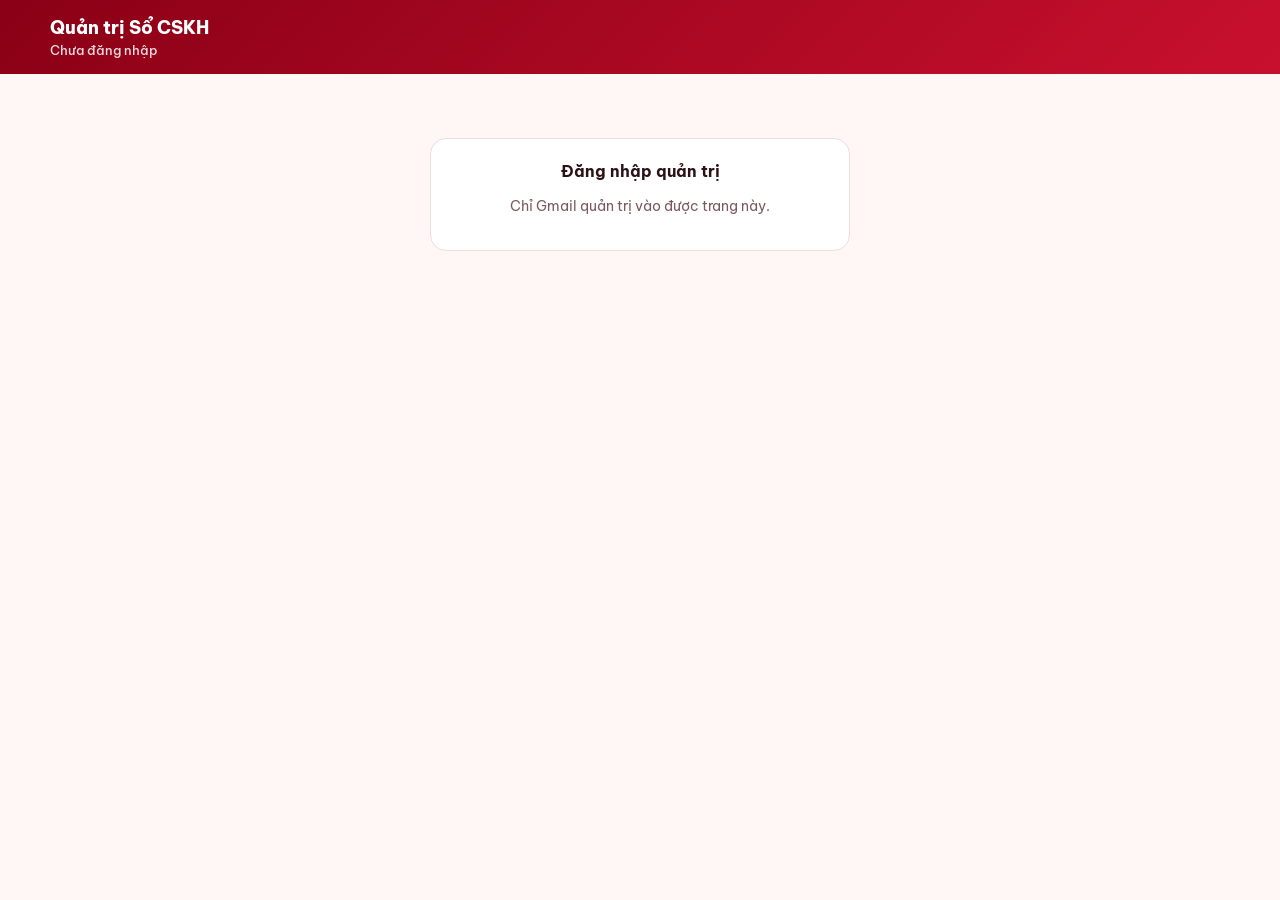
<file: quan-tri/index.html>
<!doctype html><html lang="vi"><head><meta charset="utf-8"><meta name="viewport" content="width=device-width,initial-scale=1,viewport-fit=cover"><meta name="robots" content="noindex"><meta name="color-scheme" content="light dark"><meta name="theme-color" content="#8a0016"><title>Quản trị Sổ CSKH</title><link rel="icon" href="/icon-192.png"><link rel="preconnect" href="https://fonts.googleapis.com"><link rel="preconnect" href="https://fonts.gstatic.com" crossorigin><link href="https://fonts.googleapis.com/css2?family=Be+Vietnam+Pro:wght@400;500;600;700;800&display=swap" rel="stylesheet"><script src="/config.js"></script><style>:root{--bg:#fff7f6;--surface:#fff;--ink:#2a1215;--muted:#7a5a5d;--line:#f3dcda;--accent:#B5001B;--accent-soft:#FCE3E5;--ok:#15803d;--ok-soft:#e6f6ea;--amber:#b45309;--amber-soft:#fef3e2;--bad:#b91c1c;--bad-soft:#fee2e2;--hdr:linear-gradient(135deg,#8a0016,#c8102e)}@media (prefers-color-scheme:dark){:root:not([data-theme=light]){--bg:#170c0e;--surface:#241417;--ink:#f6e9ea;--muted:#c4a6a9;--line:#3d2427;--accent:#ff5a6e;--accent-soft:#3a1a1f;--ok:#4ade80;--ok-soft:#14301d;--amber:#fbbf24;--amber-soft:#33270f;--bad:#f87171;--bad-soft:#3b1515}}*{box-sizing:border-box}body{margin:0;background:var(--bg);color:var(--ink);font:15px/1.5 "Be Vietnam Pro",system-ui,sans-serif}header{background:var(--hdr);color:#fff;padding:14px 16px;display:flex;align-items:center;gap:12px;flex-wrap:wrap}header h1{margin:0;font-size:18px;font-weight:800;flex:1;min-width:0}header small{display:block;font-weight:500;opacity:.85;font-size:12.5px;overflow:hidden;text-overflow:ellipsis}main{max-width:980px;margin:0 auto;padding:16px}.tabs{display:flex;gap:6px;overflow-x:auto;padding-bottom:4px;margin-bottom:14px}.tabs button{flex:none;border:1px solid var(--line);background:var(--surface);color:var(--ink);border-radius:999px;padding:8px 14px;font:600 14px inherit;font-family:inherit;cursor:pointer}.tabs button[aria-selected=true]{background:var(--accent);border-color:var(--accent);color:#fff}.tabs .n{display:inline-block;min-width:20px;margin-left:4px;padding:0 6px;border-radius:999px;background:var(--amber-soft);color:var(--amber);font-size:12px}.card{background:var(--surface);border:1px solid var(--line);border-radius:16px;padding:16px;margin-bottom:12px}.card h2{margin:0 0 8px;font-size:16px}.btn{border:0;border-radius:999px;padding:9px 16px;font:600 14px inherit;font-family:inherit;background:var(--accent);color:#fff;cursor:pointer;text-decoration:none;display:inline-flex;align-items:center;gap:6px}.btn.ghost{background:0 0;color:var(--accent);border:1px solid var(--line)}.btn.sm{padding:6px 12px;font-size:13px}.btn:disabled{opacity:.5;cursor:default}.row{display:flex;gap:8px;flex-wrap:wrap;align-items:center}.muted{color:var(--muted);font-size:13.5px}input,textarea{width:100%;font:14px inherit;font-family:inherit;color:var(--ink);background:var(--surface);border:1px solid var(--line);border-radius:10px;padding:10px}textarea{min-height:150px}.list{display:flex;flex-direction:column;gap:8px}.br{display:grid;grid-template-columns:1fr auto;gap:6px 12px;align-items:center;border:1px solid var(--line);border-radius:12px;padding:10px 12px;background:var(--surface)}.br .nm{font-weight:700}.br code{font-size:12.5px;color:var(--muted);overflow-wrap:anywhere}.br .acts{grid-column:1/-1;display:flex;gap:6px;flex-wrap:wrap}.chip{display:inline-block;padding:2px 9px;border-radius:999px;font-size:12px;font-weight:700;white-space:nowrap}.chip.ok{background:var(--ok-soft);color:var(--ok)}.chip.warn{background:var(--amber-soft);color:var(--amber)}.chip.bad{background:var(--bad-soft);color:var(--bad)}.chip.off{background:var(--line);color:var(--muted)}table{width:100%;border-collapse:collapse;font-size:13.5px}td,th{text-align:left;padding:6px 8px;border-top:1px solid var(--line);vertical-align:top}th{background:var(--accent-soft)}.tw{overflow-x:auto}.err{white-space:pre-wrap;font:12px/1.4 ui-monospace,monospace;max-height:120px;overflow:auto;margin:4px 0 0}#toast{position:fixed;left:50%;bottom:24px;transform:translateX(-50%);background:#2a1215;color:#fff;padding:10px 16px;border-radius:12px;font-weight:600;z-index:50;max-width:92vw}.login{max-width:420px;margin:40px auto;text-align:center}.prog{height:6px;background:var(--line);border-radius:6px;overflow:hidden;margin-top:8px}.prog i{display:block;height:100%;background:var(--accent);width:0}.modal{position:fixed;inset:0;background:rgba(0,0,0,.45);z-index:40;display:flex;align-items:center;justify-content:center;padding:16px}.modal .card{width:min(640px,100%);max-height:90vh;overflow:auto;margin:0}code.blk{display:block;white-space:pre-wrap;font-size:12px;background:var(--bg);padding:8px;border-radius:8px;max-height:140px;overflow:auto}html{-webkit-text-size-adjust:100%;text-size-adjust:100%}[hidden]{display:none!important}body{min-height:100vh;min-height:100dvh;overflow-wrap:anywhere}header{padding-left:max(16px,env(safe-area-inset-left));padding-right:max(16px,env(safe-area-inset-right));padding-top:max(14px,env(safe-area-inset-top))}main{padding-left:max(16px,env(safe-area-inset-left));padding-right:max(16px,env(safe-area-inset-right));padding-bottom:max(16px,env(safe-area-inset-bottom))}.tabs{position:sticky;top:0;z-index:5;background:var(--bg);padding:6px 0;margin-top:-6px;scrollbar-width:none;-webkit-overflow-scrolling:touch;scroll-snap-type:x proximity}.tabs::-webkit-scrollbar{display:none}.tabs button{scroll-snap-align:start;white-space:nowrap}.btn,.tabs button{-webkit-tap-highlight-color:transparent;touch-action:manipulation}:focus-visible{outline:2px solid var(--accent);outline-offset:2px}img,svg,video{max-width:100%}.tw{-webkit-overflow-scrolling:touch}.tw table{min-width:480px}#toast{bottom:max(24px,calc(env(safe-area-inset-bottom) + 12px))}@media (hover:hover){.btn:not(:disabled):hover{filter:brightness(.94)}.tabs button:hover{border-color:var(--accent)}}@media (pointer:coarse){.btn,.tabs button{min-height:44px}.btn.sm{min-height:40px;padding:8px 14px}input[type=checkbox]{width:22px!important;height:22px;vertical-align:middle}}@media (max-width:820px){input,select,textarea{font-size:16px}}@media (max-width:600px){header{gap:8px}header h1{font-size:16px}main{padding-top:12px;padding-bottom:20px}.card{padding:14px;border-radius:14px}.br{grid-template-columns:1fr}.br>.chip{justify-self:start}.br .acts .btn{flex:1 1 auto;justify-content:center}.row>.btn:not(.sm){flex:1 1 auto;justify-content:center}.modal{align-items:flex-end;padding:0}.modal .card{width:100%;max-height:92vh;max-height:92dvh;border-radius:18px 18px 0 0;padding-bottom:max(16px,env(safe-area-inset-bottom))}table{font-size:13px}}@media (min-width:601px) and (max-width:1099px){main{padding-top:20px}.card{padding:20px}}@media (min-width:1100px){header{padding-left:max(24px,calc((100vw - 1180px)/ 2));padding-right:max(24px,calc((100vw - 1180px)/ 2))}main{max-width:1180px;padding-top:24px}.card{padding:20px}#main .list{display:grid;grid-template-columns:repeat(2,minmax(0,1fr));gap:10px}}@media (min-width:1600px){header,main{zoom:1}#main .list{grid-template-columns:repeat(3,minmax(0,1fr))}}@media (max-height:480px) and (orientation:landscape){.modal{align-items:center;padding:8px}.modal .card{max-height:96vh;max-height:96dvh;border-radius:14px}}@media (prefers-reduced-motion:reduce){*{animation:none!important;transition:none!important;scroll-behavior:auto!important}}</style></head><body><header><h1>Quản trị Sổ CSKH<small id="who">Chưa đăng nhập</small></h1><button type="button" class="btn ghost sm" id="out" hidden style="color:#fff;border-color:rgba(255,255,255,.5)">Đăng xuất</button></header><main id="main"><div class="card login"><p>Đang mở…</p></div></main><div id="toast" hidden></div><script>"use strict";const CFG=window.SHEETDB||{},KHO_GS='/**\n * Sổ CSKH – KHO CHI NHÁNH: __BNAME__   (mã: __BID__)\n * ------------------------------------------------\n * Chạy bằng Gmail của GĐ chi nhánh. Gmail chạy kho này chính là GĐ chi nhánh.\n * Kho giữ TOÀN BỘ dữ liệu chi nhánh trong 1 Google Sheet ở Drive của GĐ: nhân viên, duyệt, ba mẹ,\n * báo cáo, điểm danh, kế hoạch, ghi chú, nhật ký, tin nhắn. Không gửi dữ liệu đi đâu khác.\n * Mỗi đêm 23h tự lưu thêm: mỗi ba mẹ 1 thư mục (Hồ sơ & quá trình + Quá trình thực hành PPTN) và 1 bản json để khôi phục.\n *\n * CÀI ĐẶT (1 lần): dán mã này vào script.google.com → Lưu → chạy hàm "caiDat" → Cho phép →\n * Triển khai → Tùy chọn triển khai mới → Ứng dụng web · Thực thi với tư cách: Tôi · Ai có quyền truy cập: Bất kỳ ai\n * → sao chép URL /exec dán vào app.\n */\nconst BRANCH_ID = "__BID__";\nconst BRANCH_NAME = "__BNAME__";\nconst GOOGLE_CLIENT_ID = "__CLIENT__";\nconst KHO_VERSION = 2;\nconst SESSION_DAYS = 30;\nconst KEEP_JSON = 14;\n\nfunction caiDat(){\n  const p = props_();\n  if(!p.getProperty("SECRET")) p.setProperty("SECRET", Utilities.getUuid().replace(/-/g,"")+Utilities.getUuid().replace(/-/g,""));\n  if(!p.getProperty("SHEET_ID")) newSheet_("Sổ CSKH – Dữ liệu "+BRANCH_NAME, root_());\n  ScriptApp.getProjectTriggers().forEach(t=>{ if(t.getHandlerFunction()==="saoLuuDem") ScriptApp.deleteTrigger(t); });\n  ScriptApp.newTrigger("saoLuuDem").timeBased().everyDays(1).atHour(23).nearMinute(0).inTimezone("Asia/Ho_Chi_Minh").create();\n  Logger.log("Đã tạo kho: https://docs.google.com/spreadsheets/d/"+p.getProperty("SHEET_ID")+" · GĐ chi nhánh: "+owner_()+" · Sao lưu tự động 23h đã bật.");\n}\nfunction owner_(){ return String(Session.getEffectiveUser().getEmail()||"").toLowerCase(); }\nconst SECRET_ = () => { const s = props_().getProperty("SECRET"); if(!s) throw new Error("Kho chưa chạy caiDat"); return s; };\n\n/* ---------------- đăng nhập Google → phiên 30 ngày ---------------- */\nfunction login_(idToken){\n  const r = UrlFetchApp.fetch("https://oauth2.googleapis.com/tokeninfo?id_token="+encodeURIComponent(idToken||""), {muteHttpExceptions:true});\n  if(r.getResponseCode()!==200) throw new Error("Đăng nhập Google không hợp lệ");\n  const t = JSON.parse(r.getContentText());\n  if(t.aud!==GOOGLE_CLIENT_ID || String(t.email_verified)!=="true" || !t.email) throw new Error("Đăng nhập Google không hợp lệ");\n  const pl = {e:String(t.email).toLowerCase(), s:t.sub, n:t.name||"", x:Date.now()+SESSION_DAYS*864e5};\n  const body = b64u_(Utilities.newBlob(JSON.stringify(pl)).getBytes());\n  return body+"."+hmac_(body, SECRET_()); }\nfunction session_(sess){\n  const p = String(sess||"").split("."); if(p.length!==2 || hmac_(p[0], SECRET_())!==p[1]) throw new Error("AUTH: Chưa đăng nhập");\n  const pl = JSON.parse(Utilities.newBlob(Utilities.base64DecodeWebSafe(p[0])).getDataAsString());\n  if(!(pl.x>Date.now())) throw new Error("AUTH: Phiên đăng nhập đã hết hạn"); return pl; }\n\n/* ---------------- ai đang dùng ---------------- */\nfunction getDoc_(sh, path, M){ const m = (M||meta_(sh)).find(r=>r.path===path && !r.del); return m ? jsonOf_(sh,[m])[0] : null; }\nfunction sidOfEmail_(sh, email, M){\n  const p = props_(), k = "em_"+email, hit = p.getProperty(k); if(hit) return hit;\n  const rows = (M||meta_(sh)).filter(r=>/^staff\\/[^/]+$/.test(r.path) && !r.del), js = jsonOf_(sh, rows); let best = null;\n  rows.forEach((r,i)=>{ const d = js[i]||{}; if(String(d.email||"").toLowerCase()!==email) return; const id = r.path.split("/")[1];\n    if(!best || (d.approved && !best.ap)) best = {id:id, ap:!!d.approved}; });\n  if(best) p.setProperty(k, best.id); return best ? best.id : null; }\nfunction who_(sess){\n  const pl = session_(sess), c = CacheService.getScriptCache(), ck = "w_"+pl.e, hit = c.get(ck); if(hit) return JSON.parse(hit);\n  const sh = sheet_(), M = meta_(sh), uid = sidOfEmail_(sh, pl.e, M) || ("g"+pl.s), st = getDoc_(sh, "staff/"+uid, M) || {};\n  const owner = pl.e===owner_(), role = owner ? "cn" : (st.chucVu||"nv");\n  const w = {uid:uid, email:pl.e, name:st.name||pl.n||"", owner:owner, branch:BRANCH_ID, role:role,\n    approved: owner || (st.approved===true && st.disabled!==true), qg: role==="tl" && st.quyenGd===true, exists:!!st.name};\n  w.cnLike = w.approved && (role==="cn" || w.qg); w.mgr = w.approved && (role==="cn" || role==="tl");\n  c.put(ck, JSON.stringify(w), 30); return w; }\nfunction forget_(email){ if(email) CacheService.getScriptCache().remove("w_"+String(email).toLowerCase()); }\n\n/* ---------------- quyền ---------------- */\nconst PROT = ["approved","chucVu","chiNhanh","quyenGd","disabled","role"];\nfunction canRead_(who){ return c=>{ if(who.approved) return true; return c==="staff" || c==="config" || c==="branches"; }; }\nfunction fixOps_(who, ops){ return (ops||[]).map(o=>{ const p = String(o.path).split("/");\n  if(p[0]==="staff" && p.length===2 && p[1]===who.uid && o.op==="set" && !o.merge){\n    const d = Object.assign({}, o.data, {chiNhanh:BRANCH_ID, email:who.email});\n    if(who.owner) Object.assign(d, {approved:true, disabled:false, chucVu:"cn", role:"giam_doc"}); else Object.assign(d, {approved:false, chucVu:"nv", role:"nhan_vien"});\n    return Object.assign({}, o, {data:d}); }\n  return o; }); }\nfunction canWrite_(who){ const deny = p=>{ throw new Error("Không có quyền sửa: "+p); };\n  return (op, old)=>{ const p = op.path.split("/"), d = op.data||{};\n    const changes = k => (k in d) && JSON.stringify(d[k])!==JSON.stringify(old ? old[k] : undefined);\n    if(p[0]==="staff" && p.length===2){\n      if(p[1]===who.uid){ if(!old) return; if(op.op!=="del" && (who.owner || !PROT.some(changes))) return; }\n      if(who.cnLike && old){ if(String(old.email||"").toLowerCase()===owner_()) deny(op.path);       // không ai sửa được GĐ chủ kho\n        if(d.chucVu==="cn" || (("chiNhanh" in d) && d.chiNhanh!==BRANCH_ID)) deny(op.path); return; }\n      deny(op.path); }\n    if(!who.approved) deny(op.path);\n    if(p[0]==="config" || (p[0]==="branches" && p.length===2)){ if(who.cnLike) return; deny(op.path); }\n    return; }; }\n\n/* ---------------- cổng web ---------------- */\nfunction doGet(){ return out_({ok:true, app:"So CSKH", role:"kho", branch:BRANCH_ID, v:KHO_VERSION, ready:!!props_().getProperty("SHEET_ID"), now:Date.now()}); }\nfunction doPost(e){\n  try{\n    const q = JSON.parse((e.postData&&e.postData.contents)||"{}"), now = Date.now();\n    if(q.op==="ping") return doGet();\n    if(q.op==="login"){ const sess = login_(q.idToken); return out_({ok:true, sess:sess, who:who_(sess)}); }\n    if(q.op==="ver"){ session_(q.sess); return out_({ok:true, ver:ver_()}); }      // hỏi "có gì mới": chỉ kiểm tra phiên, không đọc Sheet\n    const who = who_(q.sess);\n    if(q.op==="who") return out_({ok:true, who:who, ver:ver_(), v:KHO_VERSION, sheet: who.cnLike ? "https://docs.google.com/spreadsheets/d/"+props_().getProperty("SHEET_ID") : ""});\n    if(q.op==="ver") return out_({ok:true, ver:ver_()});\n    if(q.op==="sync"){ const r = sync_(sheet_(), q.colls||[], canRead_(who));\n      if(!who.approved && r.staff && !r.staff.denied) r.staff = r.staff.filter(x=>x[0]===who.uid);\n      return out_({ok:true, now:now, ver:ver_(), colls:r}); }\n    if(q.op==="write") return out_(withLock_(()=>{ const docs = applyOps_(sheet_(), fixOps_(who, q.ops), now, canWrite_(who)); afterWrite_(docs); return {ok:true, now:now, docs:docs}; }));\n    if(q.op==="import"){ if(!who.cnLike) throw new Error("Chỉ GĐ chi nhánh được nhập dữ liệu");\n      return out_(withLock_(()=>{ const ops = (q.ops||[]).map(o=>({op:"set", path:String(o.path), data:o.data, ifNewer:true}))\n          .filter(o=>/^staff\\/[^/]+(\\/[^/]+\\/[^/]+)?$/.test(o.path) || new RegExp("^branches/"+BRANCH_ID+"/[^/]+/[^/]+$").test(o.path));\n        const docs = applyOps_(sheet_(), ops, now, null); afterWrite_(docs);\n        /* GĐ vừa tạo tài khoản mới trước khi nhập: gộp về tài khoản cũ cùng Gmail */\n        const mine = ops.find(o=>/^staff\\/[^/]+$/.test(o.path) && String((o.data||{}).email||"").toLowerCase()===who.email);\n        if(mine && mine.path!=="staff/"+who.uid && /^g/.test(who.uid)){ const sid = mine.path.split("/")[1];\n          applyOps_(sheet_(), [{op:"del", path:"staff/"+who.uid}, {op:"set", merge:true, path:mine.path, data: who.owner ? {approved:true, disabled:false, chucVu:"cn", chiNhanh:BRANCH_ID} : {}}], Date.now(), null);\n          props_().setProperty("em_"+who.email, sid); forget_(who.email); }\n        return {ok:true, n:docs.length}; })); }\n    return out_({ok:false, error:"Lệnh không hợp lệ"});\n  }catch(err){ return out_({ok:false, error:String(err && err.message || err)}); } }\nfunction afterWrite_(docs){ const p = props_();\n  docs.forEach(d=>{ const s = d.path.split("/"); if(s[0]!=="staff" || s.length!==2) return;\n    const em = d.data && d.data.email ? String(d.data.email).toLowerCase() : "";\n    if(em){ const k = "em_"+em, cur = p.getProperty(k); if(!cur || d.data.approved || cur===s[1]) p.setProperty(k, s[1]); forget_(em); }\n    else if(d.op==="del"){ p.getKeys().filter(k=>k.indexOf("em_")===0 && p.getProperty(k)===s[1]).forEach(k=>{ p.deleteProperty(k); forget_(k.slice(3)); }); } }); }\n\n/* ================= SAO LƯU 23H ================= */\nfunction collect_(){\n  const sh = sheet_(), M = meta_(sh).filter(r=>!r.del), js = jsonOf_(sh, M);\n  const D = {app:"So CSKH", branch:{id:BRANCH_ID, name:BRANCH_NAME}, exportedAt:new Date().toISOString(), staff:{}, nhatky:[]};\n  const st = sid => D.staff[sid] || (D.staff[sid] = {info:{id:sid}, parents:[], plans:[], logs:[], att:[], notes:[]});\n  M.forEach((r,i)=>{ const p = r.path.split("/"), d = Object.assign({id:p[p.length-1]}, js[i]||{});\n    if(p[0]==="branches" && p[2]==="nhatky"){ D.nhatky.push(d); return; }\n    if(p[0]==="staff" && p.length===2){ st(p[1]).info = d; return; }\n    if(p[0]==="staff" && p.length===4){ const s = st(p[1]); if(s[p[2]]) s[p[2]].push(d); } });\n  return D; }\nfunction reportStatus_(nBm){ const now = Date.now();\n  withLock_(()=>applyOps_(sheet_(), [{op:"set", merge:true, path:"branches/"+BRANCH_ID+"/meta/backup", data:{lastAt:now, lastDate:Utilities.formatDate(new Date(),"Asia/Ho_Chi_Minh","yyyy-MM-dd"), byName:"Tự động 23h", nBm:nBm, auto:true, ok:true}}], now, null)); }\n\n/* ---------- thư mục & tệp ---------- */\nfunction sub_(parent,name){ const it=parent.getFoldersByName(name); return it.hasNext()?it.next():parent.createFolder(name); }\nfunction root_(){ const name="Sổ CSKH – "+BRANCH_NAME, it=DriveApp.getFoldersByName(name); return it.hasNext()?it.next():DriveApp.createFolder(name); }\nfunction safe_(s){ return String(s||"").replace(/[\\\\\\/:*?"<>|#\\[\\]]+/g," ").replace(/\\s+/g," ").trim().slice(0,80)||"Ba mẹ"; }\nfunction sheetIn_(folder, id, name){\n  if(id){ try{ const f=DriveApp.getFileById(id); if(!f.isTrashed()){ if(f.getName()!==name) f.setName(name); return SpreadsheetApp.openById(id); } }catch(e){} }\n  const ss=SpreadsheetApp.create(name); DriveApp.getFileById(ss.getId()).moveTo(folder); return ss;\n}\nfunction put_(ss, name, rows, widths){\n  let sh=ss.getSheetByName(name)||ss.insertSheet(name); sh.clear();\n  const w=Math.max.apply(null, rows.map(r=>r.length).concat([1]));\n  if(rows.length) sh.getRange(1,1,rows.length,w).setValues(rows.map(r=>{ const x=r.slice(); while(x.length<w) x.push(""); return x.map(v=>v==null?"":(typeof v==="string"&&v.length>45000?v.slice(0,45000):v)); }));\n  (widths||[]).forEach((px,i)=>sh.setColumnWidth(i+1,px)); sh.setWrap(true); sh.setVerticalAlignment("top");\n  return sh;\n}\nfunction dropFirst_(ss){ const f=ss.getSheetByName("Sheet1")||ss.getSheetByName("Trang tính1"); if(f&&ss.getSheets().length>1) ss.deleteSheet(f); }\n\n/* ---------- gộp báo cáo theo ngày (giống app) ---------- */\nfunction ts_(l){ return Number(l.createdAt||l.updatedAt||0); }\nfunction mergeLogs_(rows){\n  const g={}; rows.filter(r=>!r.mergedInto).forEach(r=>{ const k=r.date||""; (g[k]=g[k]||[]).push(r); });\n  return Object.keys(g).sort().map(d=>{ const list=g[d].sort((a,b)=>ts_(a)-ts_(b)), m={date:d,tn:{},talks:[],pyph:false,pyphNote:[],doNhe:null,khMai:[],ghiChu:[],bys:[]};\n    ["truocTren","truocDuoi","sauTren","sauDuoi"].forEach(k=>{ list.forEach(r=>{ const v=r.tn&&r.tn[k]; if(v!=null&&v!=="") m.tn[k]=v; }); });\n    list.forEach(r=>{ if(Array.isArray(r.talks)&&r.talks.length) r.talks.forEach(t=>t&&t.t&&m.talks.push(t.t)); else if(r.baoCao) m.talks.push(r.baoCao);\n      if(r.pyph) m.pyph=true; if(r.pyphNote) m.pyphNote.push(r.pyphNote); if(r.doNhe) m.doNhe=r.doNhe; else if(!m.doNhe) m._old=r;\n      if(r.khMai) m.khMai.push(r.khMai); if(r.ghiChu) m.ghiChu.push(r.ghiChu); if(r.by) m.bys.push(r.by); });\n    if(!m.doNhe){ const r=m._old, sk=r&&Array.isArray(r.sucKhoe)&&r.sucKhoe[0];\n      if(sk||(r&&r.hieuQua)) m.doNhe={truoc:{m:sk&&sk.truoc!=null?Number(sk.truoc):null,tt:sk&&sk.ten&&sk.ten!=="Độ nhẹ"?sk.ten:""},sau:{m:sk&&sk.sau!=null?Number(sk.sau):null,tt:(r&&r.hieuQua)||""}}; }\n    return m; });\n}\nconst THU_=["Chủ nhật","Thứ hai","Thứ ba","Thứ tư","Thứ năm","Thứ sáu","Thứ bảy"];\nfunction dmy_(d){ const p=String(d||"").split("-"); return p.length===3?p[2]+"/"+p[1]+"/"+p[0]:d||""; }\nfunction thu_(d){ const p=String(d||"").split("-").map(Number); return p.length===3?THU_[new Date(p[0],p[1]-1,p[2]).getDay()]:""; }\nconst n1_=v=>v==null||v===""?"":Number(v);\nfunction uniq_(a){ return a.filter((x,i)=>x&&a.indexOf(x)===i); }\n\n/* ---------- nội dung từng ba mẹ ---------- */\nfunction profile_(p, D, ownerName){\n  const L=(a,b)=>[a,b==null?"":b];\n  const benh=(p.benh||[]).map(b=>b&&b.ten?(b.ten+(b.baoLau?" ("+b.baoLau+")":"")):"").filter(Boolean).join("; ")||p.tenBenh||"";\n  return [["THÔNG TIN BA MẸ",""],\n    L("Họ tên",p.tenBaMe),L("Tổ",p.to),L("Loại",p.loai==="tiem_nang"?"Tiềm năng (BMTN)":"Chính thức"),L("Giới tính",p.gioiTinh==="nam"?"Nam":p.gioiTinh==="nu"?"Nữ":""),\n    L("Số điện thoại",p.sdt),L("Ngày sinh",dmy_(p.ngaySinh)),L("Địa chỉ",p.diaChi),\n    L("Người thân – SĐT",p.sdtNguoiThan),L("Người thân – quan hệ",p.quanHe),\n    L("Ngày bắt đầu tập máy",dmy_(p.ngayTapMay)),L("Ca tập",(p.ca||[]).map(c=>"Ca "+c).join(", ")),L("Giờ tập",p.gioTap),\n    L("BM hướng dẫn",p.bmHuongDan),L("Người phụ trách",ownerName),L("Thiết bị",(p.thietBi||[]).join(", ")),\n    L("Bệnh / tình trạng",benh),L("Mong muốn",p.mongMuon),L("Hoàn cảnh",p.hoanCanh),\n    L("Thân nhiệt ban đầu – Trên",n1_(p.tnBDTren)),L("Thân nhiệt ban đầu – Dưới",n1_(p.tnBDDuoi)),\n    L("Nách ban đầu",p.nachBD),L("Eo ban đầu",p.eoBD),L("Cẳng chân ban đầu",p.canBD),\n    L("Nách hiện tại",p.nachHT),L("Eo hiện tại",p.eoHT),L("Cẳng chân hiện tại",p.canHT),\n    L("Cải thiện",p.caiThien),L("Ngày tạo hồ sơ",p.createdAt?Utilities.formatDate(new Date(Number(p.createdAt)),"Asia/Ho_Chi_Minh","dd/MM/yyyy"):"")];\n}\nfunction nameOf_(D,sid){ return ((D.staff[sid]||{}).info||{}).name||sid; }\nfunction writeProfile_(ss, p, sid, D, ml, st){\n  const owner=nameOf_(D,sid);\n  put_(ss,"Thông tin",profile_(p,D,owner),[220,520]);\n  const rep=[["Ngày","Thứ","Thân nhiệt trước – Trên","Trước – Dưới","Sau – Trên","Sau – Dưới","Nội dung nói chuyện","PƯPH","Kế hoạch ngày mai","Ghi chú","Người báo cáo"]];\n  ml.slice().reverse().forEach(m=>rep.push([dmy_(m.date),thu_(m.date),n1_(m.tn.truocTren),n1_(m.tn.truocDuoi),n1_(m.tn.sauTren),n1_(m.tn.sauDuoi),m.talks.join("\\n"),m.pyph?("Có"+(m.pyphNote.length?": "+uniq_(m.pyphNote).join("; "):"")):"",uniq_(m.khMai).join("\\n"),uniq_(m.ghiChu).join("\\n"),uniq_(m.bys).map(x=>nameOf_(D,x)).join(", ")]));\n  put_(ss,"Báo cáo",rep,[90,80,90,80,80,80,420,160,260,200,140]);\n  const att=[["Ngày","Thứ","Ca","Trạng thái","Lý do vắng","Ghi chú","Người điểm danh"]];\n  (st.att||[]).filter(a=>a.parentId===p.id).sort((a,b)=>String(b.date).localeCompare(String(a.date))).forEach(a=>att.push([dmy_(a.date),thu_(a.date),Array.isArray(a.ca)?a.ca.join(", "):(a.ca||""),a.status==="co"?"Có mặt":a.status==="vang"?"Vắng":(a.status||""),a.lyDo||"",a.ghiChu||"",nameOf_(D,a.by||sid)]));\n  put_(ss,"Điểm danh",att,[90,80,80,100,200,260,140]);\n  const pl=[["Ngày","Việc cần làm","Trạng thái"]];\n  (st.plans||[]).filter(x=>x.parentId===p.id).sort((a,b)=>String(b.date).localeCompare(String(a.date))).forEach(x=>pl.push([dmy_(x.date),x.noiDung||"",x.done?"Xong":"Chưa"]));\n  put_(ss,"Kế hoạch",pl,[90,520,100]);\n  const nt=[["Ngày","Ghi chú","Người ghi"]];\n  (st.notes||[]).filter(x=>x.parentId===p.id).sort((a,b)=>String(b.date).localeCompare(String(a.date))).forEach(x=>nt.push([dmy_(x.date),x.text||"",nameOf_(D,x.by||sid)]));\n  put_(ss,"Ghi chú",nt,[90,620,140]);\n  dropFirst_(ss);\n}\nfunction writePptn_(ss, p, ml, D){\n  const rows=[["TÊN CN: "+BRANCH_NAME,"","TỔ: "+(p.to||""),"","TÊN BA MẸ: "+(p.tenBaMe||""),"","","",""],\n    ["QUÁ TRÌNH THỰC HÀNH PHƯƠNG PHÁP THÂN NHIỆT","","","","","","","",""],\n    ["Thứ","Ngày","Thân nhiệt TRƯỚC (Trên / Dưới)","Tình trạng sức khoẻ TRƯỚC","Độ nhẹ TRƯỚC (0 nhẹ – 10 nặng)","Thân nhiệt SAU (Trên / Dưới)","Tình trạng sức khoẻ SAU","Độ nhẹ SAU (0 nhẹ – 10 nặng)","Ghi chú"]];\n  const has=x=>x&&((x.m!=null&&x.m!=="")||String(x.tt||"").trim());\n  let n=0;\n  ml.slice().reverse().forEach(m=>{ const dn=m.doNhe||{truoc:{},sau:{}}; if(!(has(dn.truoc)||has(dn.sau))) return; n++;\n    const tn=(a,b)=>(a==null||a===""?"……":Number(a).toFixed(1))+" / "+(b==null||b===""?"……":Number(b).toFixed(1));\n    const gc=[m.pyph?("PƯPH"+(m.pyphNote.length?": "+uniq_(m.pyphNote).join("; "):"")):"",uniq_(m.ghiChu).join("\\n")].filter(Boolean).join("\\n");\n    rows.push([thu_(m.date),dmy_(m.date),tn(m.tn.truocTren,m.tn.truocDuoi),(dn.truoc||{}).tt||"",n1_((dn.truoc||{}).m),tn(m.tn.sauTren,m.tn.sauDuoi),(dn.sau||{}).tt||"",n1_((dn.sau||{}).m),gc]); });\n  if(!n) rows.push(["Chưa có buổi nào có Độ nhẹ / Tình trạng sức khoẻ.","","","","","","","",""]);\n  rows.push(["Green & Happy Life  |  Thân nhiệt quyết định Sinh – Lão – Bệnh – Tử","","","","","","","",""]);\n  const sh=put_(ss,"PPTN",rows,[90,90,170,260,120,170,260,120,260]);\n  sh.getRange(1,1,2,9).setFontWeight("bold"); sh.getRange(3,1,1,9).setFontWeight("bold").setBackground("#fce3e5");\n  sh.getRange(2,1).setFontSize(14); sh.setFrozenRows(3);\n  dropFirst_(ss);\n}\n\n/* ---------- chạy sao lưu (chia nhiều lượt nếu chi nhánh lớn, mỗi lượt tối đa ~4,5 phút) ---------- */\nconst BUDGET_MS = 270000;\nfunction hash_(o){ return Utilities.base64Encode(Utilities.computeDigest(Utilities.DigestAlgorithm.MD5, JSON.stringify(o))); }\nfunction readJson_(folder, name){ const it=folder.getFilesByName(name); if(!it.hasNext()) return null; try{ return JSON.parse(it.next().getBlob().getDataAsString()); }catch(e){ return null; } }\nfunction writeJson_(folder, name, obj){ const it=folder.getFilesByName(name); const txt=JSON.stringify(obj); if(it.hasNext()) it.next().setContent(txt); else folder.createFile(name, txt, MimeType.PLAIN_TEXT); }\nfunction clearCont_(){ ScriptApp.getProjectTriggers().forEach(t=>{ if(t.getHandlerFunction()==="tiepTuc") ScriptApp.deleteTrigger(t); }); }\nfunction tiepTuc(){ clearCont_(); saoLuuDem(); }\nfunction saoLuuDem(){\n  const t0=Date.now(); clearCont_();\n  const D=collect_(), root=root_(), baMe=sub_(root,"Ba mẹ");\n  const idx=readJson_(root,"_chi_muc.json")||{}, used={}; let done=0, skipped=0, todo=0, nBm=0;\n  const items=[];\n  Object.keys(D.staff).forEach(sid=>{ const st=D.staff[sid]; (st.parents||[]).forEach(p=>{ if(p.deleted) return; items.push({sid:sid,st:st,p:p}); }); });\n  nBm=items.length;\n  const cm_=p=>{ const a=(p.ca||[]).map(Number).filter(n=>n>=1&&n<=13).sort((x,y)=>x-y); return a.length?a[0]:99; };\n  items.sort((a,b)=>(cm_(a.p)-cm_(b.p))||String(a.p.tenBaMe||"").localeCompare(String(b.p.tenBaMe||""),"vi"));\n  const dup={}; items.forEach(it=>{ const k=safe_(it.p.tenBaMe).toLowerCase(); dup[k]=(dup[k]||0)+1; });\n  for(let i=0;i<items.length;i++){\n    const it=items[i], p=it.p, st=it.st, key=it.sid+"|"+p.id, rec=idx[key]||{};\n    const logs=(st.logs||[]).filter(l=>l.parentId===p.id), att=(st.att||[]).filter(a=>a.parentId===p.id), plans=(st.plans||[]).filter(x=>x.parentId===p.id), notes=(st.notes||[]).filter(x=>x.parentId===p.id);\n    const h=hash_([p,logs,att,plans,notes,nameOf_(D,it.sid)]);\n    if(rec.h===h && rec.f && rec.a && rec.b){ skipped++; continue; }\n    if(Date.now()-t0>BUDGET_MS){ todo++; continue; }\n    const fname=safe_(p.tenBaMe)+(dup[safe_(p.tenBaMe).toLowerCase()]>1?" ("+String(p.id).slice(0,4)+")":"");\n    let folder=null; if(rec.f){ try{ folder=DriveApp.getFolderById(rec.f); if(folder.isTrashed()) folder=null; }catch(e){ folder=null; } }\n    if(!folder){ folder=baMe.createFolder(fname); rec.a=rec.b=null; } else if(folder.getName()!==fname) folder.setName(fname);\n    const ml=mergeLogs_(logs);\n    const s1=sheetIn_(folder, rec.a, fname+" – Hồ sơ & quá trình"); writeProfile_(s1,p,it.sid,D,ml,st);\n    const s2=sheetIn_(folder, rec.b, fname+" – Quá trình thực hành PPTN"); writePptn_(s2,p,ml,D);\n    idx[key]={h:h,f:folder.getId(),a:s1.getId(),b:s2.getId()}; done++; if(done%10===0) writeJson_(root,"_chi_muc.json",idx);\n  }\n  writeJson_(root,"_chi_muc.json",idx);\n  if(todo>0){ ScriptApp.newTrigger("tiepTuc").timeBased().after(60*1000).create(); return {ba_me:nBm, da_ghi:done, bo_qua:skipped, con_lai:todo, ghi_chu:"Còn "+todo+" ba mẹ, tự chạy tiếp sau 1 phút"}; }\n  // dọn thư mục của ba mẹ đã bị xoá khỏi sổ\n  const live={}; items.forEach(it=>{ live[it.sid+"|"+it.p.id]=1; }); Object.keys(idx).forEach(k=>{ if(!live[k]){ try{ DriveApp.getFolderById(idx[k].f).setTrashed(true); }catch(e){} delete idx[k]; } });\n  writeJson_(root,"_chi_muc.json",idx);\n  // bản đầy đủ để khôi phục\n  const d=Utilities.formatDate(new Date(),"Asia/Ho_Chi_Minh","yyyy-MM-dd"), jn="SoCSKH_"+BRANCH_ID+"_"+d+".json", bk=sub_(root,"Khôi phục (json)");\n  const old=bk.getFilesByName(jn); while(old.hasNext()) old.next().setTrashed(true);\n  bk.createFile(jn, JSON.stringify(D), MimeType.PLAIN_TEXT);\n  const js=[], itf=bk.getFiles(); while(itf.hasNext()){ const f=itf.next(); if(/^SoCSKH_.*\\.json$/.test(f.getName())) js.push(f); }\n  js.sort((a,b)=>b.getName().localeCompare(a.getName())); js.slice(KEEP_JSON).forEach(f=>f.setTrashed(true));\n  reportStatus_(nBm);\n  return {ba_me:nBm, da_ghi:done, bo_qua:skipped, thu_muc:root.getUrl()};\n}\n\n\n/* ================= LÕI KHO DỮ LIỆU GOOGLE SHEET (dùng chung) =================\n * Mỗi tài liệu = 1 dòng trong trang "docs": [đường dẫn, thời điểm sửa, đã xoá, json...]\n * (1 ô Google Sheet tối đa 50.000 ký tự nên json dài được chia nhiều ô) */\nconst SHEET_NAME = "docs";\nconst CHUNK = 45000;\n\nfunction props_(){ return PropertiesService.getScriptProperties(); }\nfunction sheet_(){ const id = props_().getProperty("SHEET_ID"); if(!id) throw new Error("Chưa chạy caiDat"); return SpreadsheetApp.openById(id).getSheetByName(SHEET_NAME); }\nfunction newSheet_(title, folder){\n  const ss = SpreadsheetApp.create(title); const sh = ss.getSheets()[0]; sh.setName(SHEET_NAME);\n  sh.getRange(1,1,1,4).setValues([["path","updatedAt","deleted","json"]]); sh.setFrozenRows(1);\n  sh.getRange("A:A").setNumberFormat("@"); sh.getRange("D:Z").setNumberFormat("@");\n  if(folder) DriveApp.getFileById(ss.getId()).moveTo(folder);\n  props_().setProperty("SHEET_ID", ss.getId()); return ss; }\n\n/* đọc nhanh: chỉ 3 cột đầu, json đọc riêng những dòng cần */\nfunction meta_(sh){ const n = sh.getLastRow()-1; if(n<=0) return [];\n  return sh.getRange(2,1,n,3).getValues().map((r,i)=>({row:i+2, path:String(r[0]), at:Number(r[1])||0, del:!!r[2]})); }\nfunction parse_(cells){ const s = cells.map(x=>String(x).replace(/^~/,"")).join(""); return s ? JSON.parse(s) : {}; }\nfunction jsonOf_(sh, rows){ if(!rows.length) return [];\n  const w = Math.max(4, sh.getLastColumn());\n  if(rows.length > 15){ const all = sh.getRange(2,4,sh.getLastRow()-1,w-3).getValues(); return rows.map(r=>parse_(all[r.row-2])); }\n  return rows.map(r=>parse_(sh.getRange(r.row,4,1,w-3).getValues()[0])); }\nfunction toRow_(path, at, del, json){ const r = [path, at, del?1:""]; if(del) return r;\n  for(let i=0;i<json.length;i+=CHUNK) r.push("~"+json.slice(i,i+CHUNK)); if(r.length<4) r.push("~{}"); return r; }\nfunction pad_(r, w){ while(r.length<w) r.push(""); return r; }\n\n/* ghép dữ liệu giống Firestore: update = thay từng trường; set merge = trộn sâu các object */\nconst isObj_ = v => v && typeof v==="object" && !Array.isArray(v);\nfunction merge_(old, d, deep){ const o = Object.assign({}, old||{});\n  for(const k in d){ const v = d[k];\n    if(isObj_(v) && v.__inc__!==undefined) o[k] = (Number(o[k])||0) + Number(v.__inc__);\n    else if(isObj_(v) && v.__del__) delete o[k];\n    else if(deep && isObj_(v) && isObj_(o[k])) o[k] = merge_(o[k], v, true);\n    else if(isObj_(v)) o[k] = merge_({}, v, true);\n    else o[k] = v; }\n  return o; }\n\n/* ghi nhiều thay đổi một lượt; allow(op, old) ném lỗi nếu không có quyền */\nfunction applyOps_(sh, ops, now, allow){\n  const M = meta_(sh), ix = {}; M.forEach(m=>{ ix[m.path] = m; });\n  const need = []; const seen = {};\n  ops.forEach(o=>{ const m = ix[o.path]; if(m && !m.del && !seen[o.path]){ seen[o.path]=1; need.push(m); } });\n  const cur = {}; jsonOf_(sh, need).forEach((d,i)=>{ cur[need[i].path] = d; });\n  const recs = {}, out = [];\n  ops.forEach(op=>{\n    const old = (op.path in cur) ? cur[op.path] : null;\n    if(allow) allow(op, old);\n    if(op.ifNewer && old && Number(old.updatedAt||0) >= Number((op.data||{}).updatedAt||0)) return;\n    let data = null, del = false;\n    if(op.op==="set") data = op.merge ? merge_(old, op.data, true) : merge_({}, op.data, true);\n    else if(op.op==="update"){ if(!old) throw new Error("Không có tài liệu: "+op.path); data = merge_(old, op.data, false); }\n    else if(op.op==="del") del = true;\n    else throw new Error("Lệnh ghi không hợp lệ");\n    cur[op.path] = del ? null : data;\n    recs[op.path] = {path:op.path, at:now, del:del, json: del ? "" : JSON.stringify(data)};\n    out.push({op:del?"del":"set", path:op.path, data:data}); });\n  let w = Math.max(4, sh.getLastColumn()); const adds = [];\n  Object.keys(recs).forEach(p=>{ const r = recs[p], row = toRow_(r.path, r.at, r.del, r.json), m = ix[p];\n    if(m){ const ww = Math.max(w, row.length); sh.getRange(m.row,1,1,ww).setValues([pad_(row,ww)]); }\n    else adds.push(row); });\n  if(adds.length){ const ww = Math.max(w, ...adds.map(r=>r.length)); sh.getRange(sh.getLastRow()+1,1,adds.length,ww).setValues(adds.map(r=>pad_(r,ww))); }\n  if(out.length) bump_(now);\n  return out; }\n\n/* tải các bộ sưu tập; since>0 thì chỉ lấy phần thay đổi */\nfunction sync_(sh, colls, canRead){\n  const M = meta_(sh), res = {}, want = [], seen = {};\n  /* nhiều bộ sưu tập cùng hỏi "phần mới": lọc 1 lần các dòng mới, khỏi duyệt toàn bộ sổ cho từng bộ */\n  const pos = colls.map(q=>Number(q.since)||0).filter(x=>x>0), minPos = pos.length ? Math.min.apply(null, pos) : 0, recent = minPos ? M.filter(r=>r.at>minPos) : M;\n  colls.forEach(q=>{ const c = String(q.c), since = Number(q.since)||0, n = c.split("/").length+1, pre = c+"/";\n    if(canRead && !canRead(c)){ res[c] = {denied:true}; return; }\n    const rows = (since>0 ? recent : M).filter(r=>r.path.indexOf(pre)===0 && r.path.split("/").length===n && r.at>since && (since>0 || !r.del));\n    res[c] = rows; rows.forEach(r=>{ if(!r.del && !seen[r.path]){ seen[r.path]=1; want.push(r); } }); });\n  const js = {}; jsonOf_(sh, want).forEach((d,i)=>{ js[want[i].path] = d; });\n  const out = {};\n  Object.keys(res).forEach(c=>{ const v = res[c]; if(v.denied){ out[c] = {denied:true}; return; }\n    out[c] = v.map(r=>[r.path.slice(c.length+1), r.del ? null : js[r.path], r.at]); });\n  return out; }\n\n/* số phiên bản: tăng mỗi lần có thay đổi, máy khác hỏi số này mỗi vài giây (rất nhẹ, không đọc Sheet) */\nfunction bump_(now){ const v = String(now||Date.now()); CacheService.getScriptCache().put("VER", v, 21600); props_().setProperty("VER", v); }\nfunction ver_(){ const c = CacheService.getScriptCache(); let v = c.get("VER"); if(!v){ v = props_().getProperty("VER")||"0"; c.put("VER", v, 21600); } return Number(v); }\n\nfunction out_(o){ return ContentService.createTextOutput(JSON.stringify(o)).setMimeType(ContentService.MimeType.JSON); }\nfunction b64u_(bytes){ return Utilities.base64EncodeWebSafe(bytes).replace(/=+$/,""); }\nfunction hmac_(text, secret){ return b64u_(Utilities.computeHmacSha256Signature(text, secret)); }\nfunction rnd_(n){ let s=""; const a="ABCDEFGHIJKLMNOPQRSTUVWXYZabcdefghijklmnopqrstuvwxyz0123456789"; for(let i=0;i<(n||32);i++) s+=a[Math.floor(Math.random()*62)]; return s; }\nfunction withLock_(fn){ const l = LockService.getScriptLock(); l.waitLock(25000); try{ return fn(); } finally { l.releaseLock(); } }\n',$=t=>document.getElementById(t),esc=t=>String(null==t?"":t).replace(/[&<>"']/g,t=>({"&":"&amp;","<":"&lt;",">":"&gt;",'"':"&quot;","'":"&#39;"}[t])),LS={get:t=>{try{return localStorage.getItem(t)}catch(t){return null}},set:(t,n)=>{try{localStorage.setItem(t,n)}catch(t){}},del:t=>{try{localStorage.removeItem(t)}catch(t){}}},toast=t=>{const n=$("toast");n.textContent=t,n.hidden=!1,clearTimeout(toast._t),toast._t=setTimeout(()=>n.hidden=!0,3500)},SYSL=["HPL","ACR","CP","HPO"],slugOf=(t,n)=>String((t||"")+" "+(n||"")).toLowerCase().normalize("NFD").replace(/[̀-ͯ]/g,"").replace(/đ/g,"d").replace(/[^a-z0-9]+/g,"-").replace(/^-+|-+$/g,""),site=()=>(CFG.site||location.origin).replace(/\/$/,""),label=t=>(t.sys?t.sys+" · ":"")+t.name,KHO_RE=/^https:\/\/script\.google\.com\/macros\/s\/[\w-]+\/exec$/,S={tok:"",email:"",data:null,sha:null,tab:"br",q:"",show:50,st:{},regs:null,errs:null,sheet:"",bulk:null,busy:!1,chk:null};async function sha256(t){const n=await crypto.subtle.digest("SHA-256",(new TextEncoder).encode(t));return[...new Uint8Array(n)].map(t=>t.toString(16).padStart(2,"0")).join("")}function tokEmail(t){if(/^demo\|/.test(t))return t.split("|")[1];try{const n=JSON.parse(decodeURIComponent(escape(atob(t.split(".")[1].replace(/-/g,"+").replace(/_/g,"/")))));return 1e3*n.exp>Date.now()&&n.email_verified?String(n.email).toLowerCase():""}catch(t){return""}}async function onTok(t){const n=tokEmail(t);n?await sha256(n)===CFG.adminHash?(S.tok=t,S.email=n,LS.set("adm_tok",t),$("who").textContent=n,$("out").hidden=!1,await loadBranches(),render()):$("main").innerHTML=`<div class="card login"><h2>Không có quyền</h2><p class="muted">${esc(n)} không phải Gmail quản trị.</p><button class="btn" onclick="LS.del('adm_tok');location.reload()">Đăng nhập Gmail khác</button></div>`:toast("Đăng nhập không hợp lệ")}function loginView(){if($("main").innerHTML='<div class="card login"><h2>Đăng nhập quản trị</h2><p class="muted">Chỉ Gmail quản trị vào được trang này.</p><div id="gbtn" style="display:flex;justify-content:center;margin-top:12px"></div></div>',window.__sdbMockLogin)return $("gbtn").innerHTML='<button class="btn" id="mk">Đăng nhập bằng Google</button>',void($("mk").onclick=async()=>onTok(await window.__sdbMockLogin()));const t=document.createElement("script");t.src="https://accounts.google.com/gsi/client",t.onload=()=>{google.accounts.id.initialize({client_id:CFG.clientId,callback:t=>onTok(t.credential),ux_mode:"popup",use_fedcm_for_button:!0}),google.accounts.id.renderButton($("gbtn"),{theme:"filled_blue",size:"large",shape:"pill",locale:"vi"})},document.head.appendChild(t)}$("out").onclick=()=>{LS.del("adm_tok"),location.reload()};const ghTok=()=>LS.get("adm_gh")||"";function ghFetch(t,n){return(n=n||{}).headers=Object.assign({Accept:"application/vnd.github+json",Authorization:"Bearer "+ghTok()},n.headers||{}),(window.__pvGitHub||fetch)(t,n)}const b64u=t=>btoa(unescape(encodeURIComponent(t))),ub64=t=>decodeURIComponent(escape(atob(String(t).replace(/\s/g,"")))),apiUrl=()=>`https://api.github.com/repos/${CFG.repo}/contents/branches.json`;async function loadBranches(){try{if(ghTok()){const t=await ghFetch(apiUrl());if(404===t.status)return S.data={branches:[]},void(S.sha=null);if(!t.ok)throw new Error("GitHub "+t.status);const n=await t.json();S.sha=n.sha,S.data=JSON.parse(ub64(n.content))}else{const t=await(window.__pvBranchesFetch||fetch)("/branches.json?t="+Date.now(),{cache:"no-store"});S.data=t.ok?await t.json():{branches:[]},S.sha=null}}catch(t){S.data=S.data||{branches:[]},toast("Chưa tải được danh sách: "+t.message)}Array.isArray(S.data.branches)||(S.data.branches=[])}async function saveBranches(t,n){if(!ghTok())throw new Error("Chưa có khoá GitHub (vào mục Cài đặt)");await loadBranches();const e=t(JSON.parse(JSON.stringify(S.data)));e.updatedAt=(new Date).toISOString();const s=await ghFetch(apiUrl(),{method:"PUT",headers:{"Content-Type":"application/json"},body:JSON.stringify({message:n,content:b64u(JSON.stringify(e,null,1)+"\n"),sha:S.sha||void 0})});if(!s.ok){const t=await s.text();throw new Error(409===s.status?"Danh sách vừa bị sửa ở nơi khác, thử lại":"GitHub "+s.status+" "+t.slice(0,120))}const o=await s.json();S.sha=o.content&&o.content.sha,S.data=e}async function ping(t){if(t.kho){S.st[t.id]={k:"warn",t:"Đang kiểm tra…"},paintSt(t.id);try{const n=window.__sdbMock?await window.__sdbMock(t.kho,{op:"ping"}):await(await fetch(t.kho,{method:"POST",redirect:"follow",headers:{"Content-Type":"text/plain;charset=utf-8"},body:'{"op":"ping"}'})).json();S.st[t.id]="kho"!==n.role?{k:"bad",t:"Link không phải kho"}:n.branch!==t.id?{k:"bad",t:"Kho của chi nhánh khác"}:n.ready?{k:"ok",t:"Kho chạy · v"+n.v}:{k:"warn",t:"Kho chưa caiDat"}}catch(n){S.st[t.id]={k:"bad",t:"Kho không phản hồi"}}paintSt(t.id)}else S.st[t.id]={k:"off",t:"Chưa cài kho"}}function paintSt(t){const n=document.querySelector(`[data-st="${CSS.escape(t)}"]`),e=S.st[t];n&&e&&(n.className="chip "+e.k,n.textContent=e.t)}async function pingAll(){const t=S.data.branches.filter(t=>!t.off&&t.kho);if(!t.length)return void toast("Chưa chi nhánh nào cài kho");S.chk={n:0,tot:t.length},render();let n=0;await Promise.all(Array.from({length:12},async()=>{for(;n<t.length;){const e=t[n++];await ping(e),S.chk.n++;const s=$("chkp");s&&(s.style.width=100*S.chk.n/S.chk.tot+"%",$("chkt").textContent=`Đã kiểm tra ${S.chk.n}/${S.chk.tot}`)}}));const e=t.filter(t=>S.st[t.id]&&"ok"!==S.st[t.id].k).length;S.chk=null,render(),toast(e?`${e} kho có vấn đề`:"Tất cả kho đang chạy")}async function mail(t){const n=Object.assign({},t,{idToken:S.tok}),e=window.__sdbMock?await window.__sdbMock(CFG.mailbox,n):await(await fetch(CFG.mailbox,{method:"POST",redirect:"follow",headers:{"Content-Type":"text/plain;charset=utf-8"},body:JSON.stringify(n)})).json();if(!e.ok)throw new Error(e.error||"Hộp thư lỗi");return e}async function loadMail(){try{const t=await mail({op:"list"});S.regs=t.regs,S.errs=t.errs,S.sheet=t.sheet}catch(t){S.regs=S.regs||[],S.errs=S.errs||[],toast(/Chỉ admin/.test(t.message)?"Phiên đăng nhập hết hạn, đăng nhập lại":"Hộp thư: "+t.message),/Chỉ admin/.test(t.message)&&(LS.del("adm_tok"),setTimeout(()=>location.reload(),1500))}render()}function render(){if(!S.tok)return loginView();const t=(S.regs||[]).length,n=(S.errs||[]).length,e=[["br","Chi nhánh"],["bulk","Tạo hàng loạt"],["reg","Kho chờ duyệt"+(t?`<span class="n">${t}</span>`:"")],["err","Lỗi app"+(n?`<span class="n">${n}</span>`:"")],["set","Cài đặt"]];$("main").innerHTML=`<nav class="tabs" role="tablist">${e.map(([t,n])=>`<button type="button" role="tab" aria-selected="${S.tab===t}" data-tab="${t}">${n}</button>`).join("")}</nav>`+(ghTok()?"":'<div class="card" style="border-color:var(--amber)"><b>Chưa có khoá GitHub.</b> <span class="muted">Xem được danh sách nhưng chưa lưu được. Vào <a href="#" data-tab="set">Cài đặt</a> để thêm khoá.</span></div>')+{br:vBr,bulk:vBulk,reg:vReg,err:vErr,set:vSet}[S.tab](),"reg"!==S.tab&&"err"!==S.tab||null!==S.regs||loadMail()}function vBr(){const t=S.data.branches,n=slugOf("",S.q),e=t.filter(t=>!n||t.id.includes(n)||slugOf("",label(t)).includes(n)),s=t.filter(t=>!t.off),o=s.filter(t=>t.kho).length;return`<div class="card"><div class="row" style="justify-content:space-between"><div><b>${s.length} chi nhánh</b> <span class="muted">· ${o} đã cài kho · ${s.length-o} chưa cài${t.length>s.length?` · ${t.length-s.length} đang ẩn`:""}</span></div>\n    <div class="row"><button class="btn sm" id="pingAll" ${S.chk?"disabled":""}>Kiểm tra tất cả kho</button><button class="btn ghost sm" id="csv">Xuất danh sách link</button></div></div>\n    ${S.chk?'<div class="prog"><i id="chkp"></i></div><div class="muted" id="chkt">Đang kiểm tra…</div>':""}\n    <input id="q" placeholder="Tìm chi nhánh…" value="${esc(S.q)}" style="margin-top:10px"></div>\n    <div class="list">${e.slice(0,S.show).map(t=>{const n=S.st[t.id]||(t.kho?{k:"warn",t:"Chưa kiểm tra"}:{k:"off",t:"Chưa cài kho"}),e=site()+"/"+t.slug;return`<div class="br" style="${t.off?"opacity:.55":""}"><div><div class="nm">${esc(label(t))}${t.off?' <span class="chip off">đang ẩn</span>':""}</div><code>${esc(e.replace(/^https?:\/\//,""))}</code></div><span class="chip ${n.k}" data-st="${esc(t.id)}">${esc(n.t)}</span>\n      <div class="acts"><button class="btn ghost sm" data-copy="${esc(e)}">Sao chép link</button>${t.kho?`<button class="btn ghost sm" data-ping="${esc(t.id)}">Kiểm tra kho</button>`:""}<button class="btn ghost sm" data-code="${esc(t.id)}">Mã kho</button><button class="btn ghost sm" data-kho="${esc(t.id)}">${t.kho?"Đổi link kho":"Nhập link kho"}</button><button class="btn ghost sm" data-off="${esc(t.id)}">${t.off?"Hiện lại":"Tạm ẩn"}</button></div></div>`}).join("")||'<p class="muted">Chưa có chi nhánh. Vào "Tạo hàng loạt" để thêm.</p>'}</div>\n    ${e.length>S.show?`<div class="row" style="justify-content:center;margin-top:12px"><button class="btn ghost" id="more">Xem thêm (${e.length-S.show})</button></div>`:""}`}function parseBulk(t){const n=new Set(S.data.branches.map(t=>t.id)),e=new Set;return t.split(/\r?\n/).map(t=>t.trim()).filter(Boolean).map(t=>{let s=t.split(/\t|\s*[,;·|]\s*/).map(t=>t.trim()).filter(Boolean),o="",a="";if(s.length>=2&&SYSL.includes(s[0].toUpperCase()))o=s[0].toUpperCase(),a=s.slice(1).join(" ");else{const n=t.match(/^(HPL|ACR|CP|HPO)\s+(.+)$/i);n?(o=n[1].toUpperCase(),a=n[2].trim()):a=s.join(" ")}const i=slugOf(o,a),r=o?a?n.has(i)?"Đã có":e.has(i)?"Trùng trong danh sách":"":"Thiếu tên":"Thiếu hệ (HPL, ACR, CP, HPO)";return e.add(i),{sys:o,name:a,slug:i,err:r}})}function vBulk(){const t=S.bulk;return`<div class="card"><h2>Tạo nhiều chi nhánh cùng lúc</h2><p class="muted">Mỗi dòng một chi nhánh: <b>hệ</b> và <b>tên</b>. Dán thẳng 2 cột từ Excel được. Ví dụ:<br><code>HPL&nbsp;&nbsp;Quận 2</code> · <code>ACR, Thủ Đức</code> · <code>CP · Bình Thạnh</code></p>\n    <textarea id="bulkTxt" placeholder="HPL\tQuận 2&#10;HPL\tQuận 3&#10;ACR\tThủ Đức">${esc(t?t.txt:"")}</textarea>\n    <div class="row" style="margin-top:10px"><button class="btn ghost" id="bulkPrev">Xem trước</button></div></div>\n    ${t&&t.rows?`<div class="card"><div class="row" style="justify-content:space-between"><b>${t.rows.filter(t=>!t.err).length} chi nhánh mới</b>${t.rows.some(t=>t.err)?`<span class="muted">${t.rows.filter(t=>t.err).length} dòng bỏ qua</span>`:""}</div>\n      <div class="tw"><table><tr><th>Hệ</th><th>Tên</th><th>Link riêng</th><th></th></tr>${t.rows.map(t=>`<tr><td>${esc(t.sys)}</td><td>${esc(t.name)}</td><td><code>${esc(t.slug?site().replace(/^https?:\/\//,"")+"/"+t.slug:"")}</code></td><td>${t.err?`<span class="chip bad">${esc(t.err)}</span>`:'<span class="chip ok">Mới</span>'}</td></tr>`).join("")}</table></div>\n      <div class="row" style="margin-top:12px"><button class="btn" id="bulkSave" ${S.busy||!t.rows.some(t=>!t.err)?"disabled":""}>${S.busy?"Đang lưu…":`Lưu ${t.rows.filter(t=>!t.err).length} chi nhánh lên GitHub`}</button></div>\n      <p class="muted">Lưu xong khoảng 1–2 phút các link chạy. Mỗi link hiện "chưa cài kho" kèm hướng dẫn cho GĐ chi nhánh tới khi GĐ cài kho và bạn duyệt.</p></div>`:""}`}function vReg(){const t=S.regs;if(null===t)return'<div class="card"><p class="muted">Đang tải hộp thư…</p></div>';const n=Object.fromEntries(S.data.branches.map(t=>[t.id,t]));return`<div class="card"><div class="row" style="justify-content:space-between"><h2 style="margin:0">Kho chờ duyệt</h2><button class="btn ghost sm" id="reload">Tải lại</button></div>\n    <p class="muted">GĐ chi nhánh cài kho xong gửi link về đây. Kiểm tra đúng chi nhánh rồi duyệt để đưa vào danh sách.</p>\n    ${t.length?`<div class="list">${t.map(t=>{const e=n[t.c[0]],s=/^kho /.test(t.c[3])&&!/chưa caiDat/.test(t.c[3])&&0===t.c[3].indexOf("kho "+t.c[0]+" ");return`<label class="br" style="cursor:pointer"><div><div class="nm"><input type="checkbox" data-rg="${t.row}" ${s&&e?"checked":""} style="width:auto;margin-right:8px">${esc(e?label(e):t.c[1]||t.c[0])}</div><code>${esc(t.c[2])}</code><div class="muted">${new Date(t.at).toLocaleString("vi-VN")}${e&&e.kho?" · sẽ thay link kho cũ":""}</div></div><span class="chip ${e&&s?"ok":"bad"}">${esc(e?t.c[3]:"Không có chi nhánh "+t.c[0])}</span></label>`}).join("")}</div>\n      <div class="row" style="margin-top:12px"><button class="btn" id="regOk" ${S.busy?"disabled":""}>Duyệt đã chọn</button><button class="btn ghost" id="regNo" ${S.busy?"disabled":""}>Bỏ đã chọn</button></div>`:'<p class="muted">Không có kho nào chờ duyệt.</p>'}</div>`}function vErr(){const t=S.errs;return null===t?'<div class="card"><p class="muted">Đang tải hộp thư…</p></div>':`<div class="card"><div class="row" style="justify-content:space-between"><h2 style="margin:0">Lỗi app gần đây</h2><div class="row">${S.sheet?`<a class="btn ghost sm" href="${esc(S.sheet)}" target="_blank" rel="noopener">Mở Google Sheet</a>`:""}<button class="btn ghost sm" id="reload">Tải lại</button></div></div>\n    <p class="muted">App tự gửi khi gặp lỗi: thời gian, chi nhánh, phiên bản, loại máy, câu báo lỗi. Không có dữ liệu ba mẹ.</p>\n    ${t.length?`<div class="list">${t.map(t=>`<div class="br"><div><b>${esc(t.c[0]||"?")}</b> <span class="muted">· v${esc(t.c[1])} · ${new Date(t.at).toLocaleString("vi-VN")}</span><pre class="err">${esc(t.c[4])}</pre><div class="muted" style="font-size:12px">${esc(t.c[2]).slice(0,120)}</div></div></div>`).join("")}</div>`:'<p class="muted">Chưa có lỗi nào. 🎉</p>'}</div>`}function vSet(){return`<div class="card"><h2>Khoá GitHub</h2><p class="muted">Để trang này lưu danh sách chi nhánh lên GitHub. Khoá chỉ lưu trong trình duyệt máy này, không gửi đi đâu khác.</p>\n    <ol class="muted" style="padding-left:20px"><li>Mở <a href="https://github.com/settings/personal-access-tokens/new" target="_blank" rel="noopener">github.com/settings/personal-access-tokens/new</a>.</li><li>Tên: <b>Quan tri So CSKH</b>. Expiration: <b>No expiration</b> (không hạn; nếu không có lựa chọn này thì chọn ngày xa nhất). Resource owner: <b>ghl-cskh</b>.</li><li>Repository access: <b>Only select repositories</b> → chọn <b>${esc(CFG.repo||"")}</b>.</li><li>Permissions → Repository → <b>Contents: Read and write</b>. Bấm Generate, sao chép khoá dán vào đây.</li></ol>\n    <input id="ghTok" type="password" placeholder="github_pat_…" value="${esc(ghTok())}"><div class="row" style="margin-top:10px"><button class="btn" id="ghSave">Lưu & kiểm tra</button>${ghTok()?'<button class="btn ghost" id="ghDel">Xoá khoá</button>':""}</div></div>\n    <div class="card"><h2>Thông tin</h2><p class="muted">Kho code: <b>${esc(CFG.repo||"")}</b><br>Trang chi nhánh: <b>${esc(site())}</b>/&lt;mã chi nhánh&gt;</p></div>`}function modal(t){const n=document.createElement("div");return n.className="modal",n.innerHTML=`<div class="card">${t}</div>`,document.body.appendChild(n),n.addEventListener("click",t=>{(t.target===n||t.target.closest("[data-x]"))&&n.remove()}),n}const khoCode=t=>KHO_GS.split("__BID__").join(t.id).split("__BNAME__").join(label(t)).split("__CLIENT__").join(CFG.clientId||"");document.addEventListener("click",async t=>{const n=t.target,e=n.closest("[data-tab]");if(e)return t.preventDefault(),S.tab=e.dataset.tab,void render();if(n.closest("#more"))return S.show+=100,void render();if(n.closest("#pingAll"))return void pingAll();const s=n.closest("[data-copy]");if(s){try{await navigator.clipboard.writeText(s.dataset.copy),toast("Đã sao chép link")}catch(t){toast(s.dataset.copy)}return}const o=n.closest("[data-ping]");if(o)return void ping(S.data.branches.find(t=>t.id===o.dataset.ping));const a=n.closest("[data-code]");if(a){const t=S.data.branches.find(t=>t.id===a.dataset.code),n=khoCode(t);return void(modal(`<h2>Mã kho · ${esc(label(t))}</h2><p class="muted">Gửi cho GĐ chi nhánh nếu cần. Hướng dẫn cài cũng hiện sẵn khi GĐ mở link chi nhánh chưa có kho.</p><div class="row"><button class="btn sm" id="cc">Sao chép mã</button><button class="btn ghost sm" data-x>Đóng</button></div><code class="blk" style="margin-top:10px">${esc(n.slice(0,1200))}…</code>`).querySelector("#cc").onclick=async()=>{try{await navigator.clipboard.writeText(n),toast("Đã sao chép mã kho")}catch(t){}})}const i=n.closest("[data-kho]");if(i){const t=S.data.branches.find(t=>t.id===i.dataset.kho),n=modal(`<h2>Link kho · ${esc(label(t))}</h2><input id="kurl" placeholder="https://script.google.com/macros/s/…/exec" value="${esc(t.kho||"")}"><div class="row" style="margin-top:10px"><button class="btn" id="ks">Lưu lên GitHub</button><button class="btn ghost" data-x>Huỷ</button></div><p class="muted">Để trống rồi lưu để gỡ kho khỏi chi nhánh.</p>`);return void(n.querySelector("#ks").onclick=async()=>{const e=n.querySelector("#kurl").value.trim();if(!e||KHO_RE.test(e))try{await saveBranches(n=>{const s=n.branches.find(n=>n.id===t.id);return s&&(e?s.kho=e:delete s.kho),n},`Kho ${t.id}`),n.remove(),toast("Đã lưu, 1–2 phút sau có hiệu lực"),render(),e&&ping(S.data.branches.find(n=>n.id===t.id))}catch(t){toast(t.message)}else toast("Link kho không hợp lệ")})}const r=n.closest("[data-off]");if(r){const t=r.dataset.off;try{await saveBranches(n=>{const e=n.branches.find(n=>n.id===t);return e&&(e.off?delete e.off:e.off=!0),n},`Ẩn/hiện ${t}`),render(),toast("Đã lưu")}catch(t){toast(t.message)}return}if(n.closest("#csv")){const t="\ufeff"+[["He","Ten chi nhanh","Link rieng","Kho"]].concat(S.data.branches.filter(t=>!t.off).map(t=>[t.sys,t.name,site()+"/"+t.slug,t.kho?"Đã cài":"Chưa cài"])).map(t=>t.map(t=>`"${String(t||"").replace(/"/g,'""')}"`).join(",")).join("\r\n"),n=document.createElement("a");return n.href=URL.createObjectURL(new Blob([t],{type:"text/csv"})),n.download="danh-sach-chi-nhanh.csv",void n.click()}if(n.closest("#bulkPrev")){const t=$("bulkTxt").value;return S.bulk={txt:t,rows:parseBulk(t)},void render()}if(n.closest("#bulkSave")){const t=S.bulk.rows.filter(t=>!t.err);S.busy=!0,render();try{await saveBranches(n=>{const e=new Set(n.branches.map(t=>t.id));return t.forEach(t=>{e.has(t.slug)||n.branches.push({id:t.slug,slug:t.slug,sys:t.sys,name:t.name,createdAt:(new Date).toISOString()})}),n},`Thêm ${t.length} chi nhánh`),toast(`Đã lưu ${t.length} chi nhánh`),S.bulk=null,S.tab="br"}catch(t){toast(t.message)}return S.busy=!1,void render()}if(n.closest("#reload"))return S.regs=null,S.errs=null,void render();if(n.closest("#regOk")||n.closest("#regNo")){const t=!!n.closest("#regOk"),e=[...document.querySelectorAll("[data-rg]:checked")].map(t=>+t.dataset.rg);if(!e.length)return void toast("Chưa chọn kho nào");const s=S.regs.filter(t=>e.includes(t.row));S.busy=!0,render();try{t&&await saveBranches(t=>(s.forEach(n=>{const e=t.branches.find(t=>t.id===n.c[0]);e&&KHO_RE.test(n.c[2])&&(e.kho=n.c[2])}),t),`Duyệt ${s.length} kho`),await mail({op:"done",rows:e,status:t?"đã duyệt":"bỏ"}),toast(t?`Đã duyệt ${s.length} kho`:"Đã bỏ"),S.regs=null}catch(t){toast(t.message)}return S.busy=!1,void render()}if(!n.closest("#ghSave"))return n.closest("#ghDel")?(LS.del("adm_gh"),void render()):void 0;LS.set("adm_gh",$("ghTok").value.trim());try{const t=await ghFetch(apiUrl());if(200!==t.status&&404!==t.status)throw new Error("GitHub "+t.status);toast("Khoá GitHub dùng được ✓"),await loadBranches(),render()}catch(t){toast("Khoá chưa dùng được: "+t.message)}}),document.addEventListener("input",t=>{if("q"===t.target.id){S.q=t.target.value,S.show=50;const n=t.target.selectionStart;render();const e=$("q");e.focus(),e.setSelectionRange(n,n)}}),(async()=>{const t=LS.get("adm_tok");t&&tokEmail(t)?await onTok(t):render()})()</script></body></html>
</file>
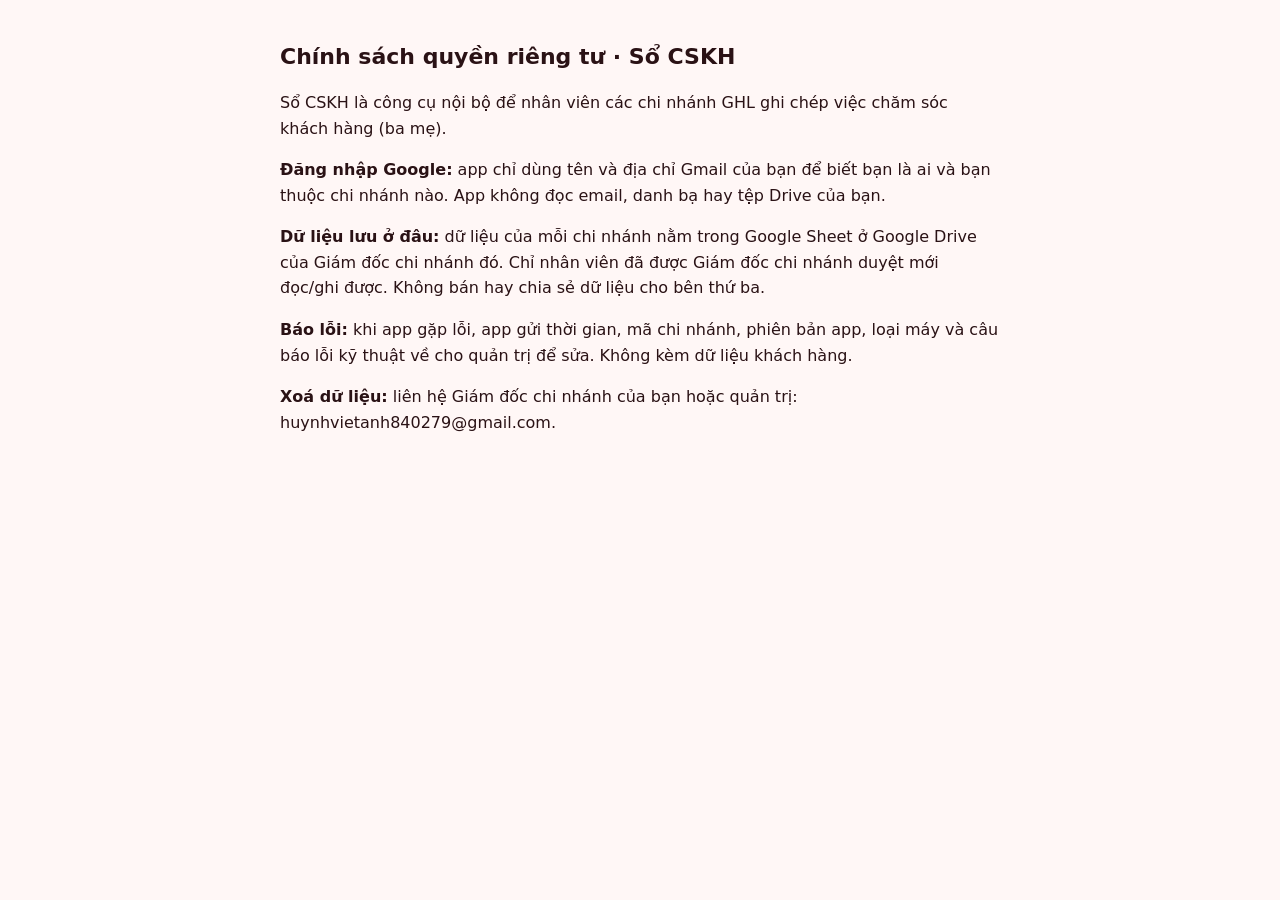
<file: privacy.html>
<!doctype html><html lang="vi"><head><meta charset="utf-8"><meta name="viewport" content="width=device-width,initial-scale=1"><title>Quyền riêng tư · Sổ CSKH</title>
<style>body{font:16px/1.6 system-ui,sans-serif;max-width:720px;margin:0 auto;padding:24px 16px;color:#2a1215;background:#fff7f6}h1{font-size:22px}</style></head><body>
<h1>Chính sách quyền riêng tư · Sổ CSKH</h1>
<p>Sổ CSKH là công cụ nội bộ để nhân viên các chi nhánh GHL ghi chép việc chăm sóc khách hàng (ba mẹ).</p>
<p><b>Đăng nhập Google:</b> app chỉ dùng tên và địa chỉ Gmail của bạn để biết bạn là ai và bạn thuộc chi nhánh nào. App không đọc email, danh bạ hay tệp Drive của bạn.</p>
<p><b>Dữ liệu lưu ở đâu:</b> dữ liệu của mỗi chi nhánh nằm trong Google Sheet ở Google Drive của Giám đốc chi nhánh đó. Chỉ nhân viên đã được Giám đốc chi nhánh duyệt mới đọc/ghi được. Không bán hay chia sẻ dữ liệu cho bên thứ ba.</p>
<p><b>Báo lỗi:</b> khi app gặp lỗi, app gửi thời gian, mã chi nhánh, phiên bản app, loại máy và câu báo lỗi kỹ thuật về cho quản trị để sửa. Không kèm dữ liệu khách hàng.</p>
<p><b>Xoá dữ liệu:</b> liên hệ Giám đốc chi nhánh của bạn hoặc quản trị: huynhvietanh840279@gmail.com.</p>
</body></html>
</file>
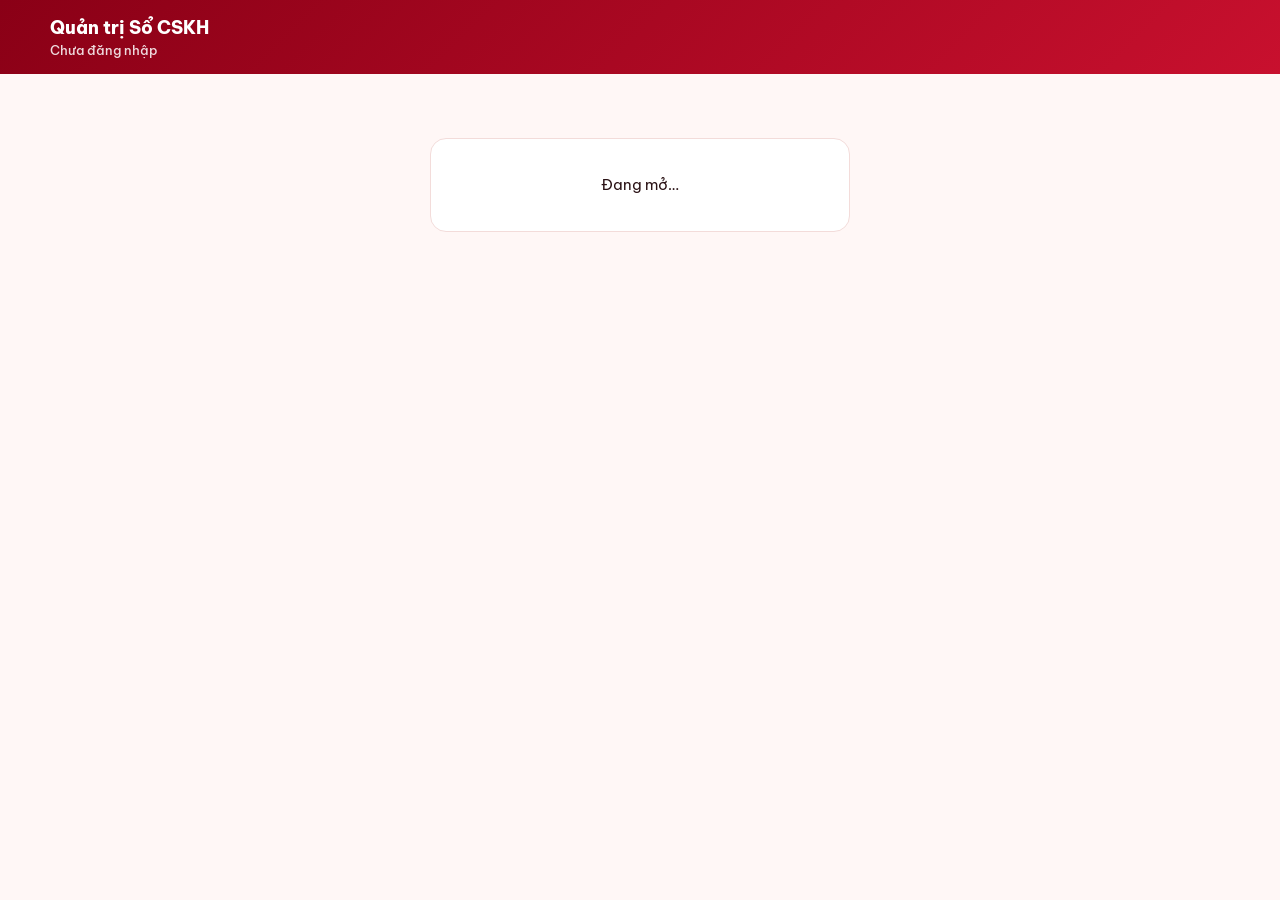
<file: src/admin.html>
<!doctype html>
<html lang="vi">
<head>
<meta charset="utf-8">
<meta name="viewport" content="width=device-width,initial-scale=1,viewport-fit=cover">
<meta name="robots" content="noindex">
<meta name="color-scheme" content="light dark">
<meta name="theme-color" content="#8a0016">
<title>Quản trị Sổ CSKH</title>
<link rel="icon" href="/icon-192.png">
<link rel="preconnect" href="https://fonts.googleapis.com"><link rel="preconnect" href="https://fonts.gstatic.com" crossorigin>
<link href="https://fonts.googleapis.com/css2?family=Be+Vietnam+Pro:wght@400;500;600;700;800&display=swap" rel="stylesheet">
<script src="/config.js"></script>
<style>
:root{--bg:#fff7f6;--surface:#fff;--ink:#2a1215;--muted:#7a5a5d;--line:#f3dcda;--accent:#B5001B;--accent-soft:#FCE3E5;--ok:#15803d;--ok-soft:#e6f6ea;--amber:#b45309;--amber-soft:#fef3e2;--bad:#b91c1c;--bad-soft:#fee2e2;--hdr:linear-gradient(135deg,#8a0016,#c8102e)}
@media (prefers-color-scheme:dark){:root:not([data-theme="light"]){--bg:#170c0e;--surface:#241417;--ink:#f6e9ea;--muted:#c4a6a9;--line:#3d2427;--accent:#ff5a6e;--accent-soft:#3a1a1f;--ok:#4ade80;--ok-soft:#14301d;--amber:#fbbf24;--amber-soft:#33270f;--bad:#f87171;--bad-soft:#3b1515}}
*{box-sizing:border-box}
body{margin:0;background:var(--bg);color:var(--ink);font:15px/1.5 "Be Vietnam Pro",system-ui,sans-serif}
header{background:var(--hdr);color:#fff;padding:14px 16px;display:flex;align-items:center;gap:12px;flex-wrap:wrap}
header h1{margin:0;font-size:18px;font-weight:800;flex:1;min-width:0}
header small{display:block;font-weight:500;opacity:.85;font-size:12.5px;overflow:hidden;text-overflow:ellipsis}
main{max-width:980px;margin:0 auto;padding:16px}
.tabs{display:flex;gap:6px;overflow-x:auto;padding-bottom:4px;margin-bottom:14px}
.tabs button{flex:none;border:1px solid var(--line);background:var(--surface);color:var(--ink);border-radius:999px;padding:8px 14px;font:600 14px inherit;font-family:inherit;cursor:pointer}
.tabs button[aria-selected="true"]{background:var(--accent);border-color:var(--accent);color:#fff}
.tabs .n{display:inline-block;min-width:20px;margin-left:4px;padding:0 6px;border-radius:999px;background:var(--amber-soft);color:var(--amber);font-size:12px}
.card{background:var(--surface);border:1px solid var(--line);border-radius:16px;padding:16px;margin-bottom:12px}
.card h2{margin:0 0 8px;font-size:16px}
.btn{border:0;border-radius:999px;padding:9px 16px;font:600 14px inherit;font-family:inherit;background:var(--accent);color:#fff;cursor:pointer;text-decoration:none;display:inline-flex;align-items:center;gap:6px}
.btn.ghost{background:transparent;color:var(--accent);border:1px solid var(--line)}
.btn.sm{padding:6px 12px;font-size:13px}
.btn:disabled{opacity:.5;cursor:default}
.row{display:flex;gap:8px;flex-wrap:wrap;align-items:center}
.muted{color:var(--muted);font-size:13.5px}
input,textarea{width:100%;font:14px inherit;font-family:inherit;color:var(--ink);background:var(--surface);border:1px solid var(--line);border-radius:10px;padding:10px}
textarea{min-height:150px}
.list{display:flex;flex-direction:column;gap:8px}
.br{display:grid;grid-template-columns:1fr auto;gap:6px 12px;align-items:center;border:1px solid var(--line);border-radius:12px;padding:10px 12px;background:var(--surface)}
.br .nm{font-weight:700}.br code{font-size:12.5px;color:var(--muted);overflow-wrap:anywhere}
.br .acts{grid-column:1/-1;display:flex;gap:6px;flex-wrap:wrap}
.chip{display:inline-block;padding:2px 9px;border-radius:999px;font-size:12px;font-weight:700;white-space:nowrap}
.chip.ok{background:var(--ok-soft);color:var(--ok)}.chip.warn{background:var(--amber-soft);color:var(--amber)}.chip.bad{background:var(--bad-soft);color:var(--bad)}.chip.off{background:var(--line);color:var(--muted)}
table{width:100%;border-collapse:collapse;font-size:13.5px}th,td{text-align:left;padding:6px 8px;border-top:1px solid var(--line);vertical-align:top}th{background:var(--accent-soft)}
.tw{overflow-x:auto}
.err{white-space:pre-wrap;font:12px/1.4 ui-monospace,monospace;max-height:120px;overflow:auto;margin:4px 0 0}
#toast{position:fixed;left:50%;bottom:24px;transform:translateX(-50%);background:#2a1215;color:#fff;padding:10px 16px;border-radius:12px;font-weight:600;z-index:50;max-width:92vw}
.login{max-width:420px;margin:40px auto;text-align:center}
.prog{height:6px;background:var(--line);border-radius:6px;overflow:hidden;margin-top:8px}.prog i{display:block;height:100%;background:var(--accent);width:0}
.modal{position:fixed;inset:0;background:rgba(0,0,0,.45);z-index:40;display:flex;align-items:center;justify-content:center;padding:16px}
.modal .card{width:min(640px,100%);max-height:90vh;overflow:auto;margin:0}
code.blk{display:block;white-space:pre-wrap;font-size:12px;background:var(--bg);padding:8px;border-radius:8px;max-height:140px;overflow:auto}
/* ---- Tối ưu mọi thiết bị: điện thoại, máy tính bảng, máy tính ---- */
html{-webkit-text-size-adjust:100%;text-size-adjust:100%}
[hidden]{display:none!important}
body{min-height:100vh;min-height:100dvh;overflow-wrap:anywhere}
header{padding-left:max(16px,env(safe-area-inset-left));padding-right:max(16px,env(safe-area-inset-right));padding-top:max(14px,env(safe-area-inset-top))}
main{padding-left:max(16px,env(safe-area-inset-left));padding-right:max(16px,env(safe-area-inset-right));padding-bottom:max(16px,env(safe-area-inset-bottom))}
.tabs{position:sticky;top:0;z-index:5;background:var(--bg);padding:6px 0;margin-top:-6px;scrollbar-width:none;-webkit-overflow-scrolling:touch;scroll-snap-type:x proximity}
.tabs::-webkit-scrollbar{display:none}.tabs button{scroll-snap-align:start;white-space:nowrap}
.btn,.tabs button{-webkit-tap-highlight-color:transparent;touch-action:manipulation}
:focus-visible{outline:2px solid var(--accent);outline-offset:2px}
img,svg,video{max-width:100%}
.tw{-webkit-overflow-scrolling:touch}.tw table{min-width:480px}
#toast{bottom:max(24px,calc(env(safe-area-inset-bottom) + 12px))}
@media (hover:hover){.btn:not(:disabled):hover{filter:brightness(.94)}.tabs button:hover{border-color:var(--accent)}}
@media (pointer:coarse){.btn,.tabs button{min-height:44px}.btn.sm{min-height:40px;padding:8px 14px}input[type=checkbox]{width:22px!important;height:22px;vertical-align:middle}}
@media (max-width:820px){input,textarea,select{font-size:16px}}
@media (max-width:600px){
 header{gap:8px}header h1{font-size:16px}
 main{padding-top:12px;padding-bottom:20px}
 .card{padding:14px;border-radius:14px}
 .br{grid-template-columns:1fr}.br>.chip{justify-self:start}.br .acts .btn{flex:1 1 auto;justify-content:center}
 .row>.btn:not(.sm){flex:1 1 auto;justify-content:center}
 .modal{align-items:flex-end;padding:0}
 .modal .card{width:100%;max-height:92vh;max-height:92dvh;border-radius:18px 18px 0 0;padding-bottom:max(16px,env(safe-area-inset-bottom))}
 table{font-size:13px}
}
@media (min-width:601px) and (max-width:1099px){main{padding-top:20px}.card{padding:20px}}
@media (min-width:1100px){
 header{padding-left:max(24px,calc((100vw - 1180px)/2));padding-right:max(24px,calc((100vw - 1180px)/2))}
 main{max-width:1180px;padding-top:24px}.card{padding:20px}
 #main .list{display:grid;grid-template-columns:repeat(2,minmax(0,1fr));gap:10px}
}
@media (min-width:1600px){main,header{zoom:1}#main .list{grid-template-columns:repeat(3,minmax(0,1fr))}}
@media (max-height:480px) and (orientation:landscape){.modal{align-items:center;padding:8px}.modal .card{max-height:96vh;max-height:96dvh;border-radius:14px}}
@media (prefers-reduced-motion:reduce){*{animation:none!important;transition:none!important;scroll-behavior:auto!important}}
</style>
</head>
<body>
<header><h1>Quản trị Sổ CSKH<small id="who">Chưa đăng nhập</small></h1><button type="button" class="btn ghost sm" id="out" hidden style="color:#fff;border-color:rgba(255,255,255,.5)">Đăng xuất</button></header>
<main id="main"><div class="card login"><p>Đang mở…</p></div></main>
<div id="toast" hidden></div>
<script>
"use strict";
const CFG=window.SHEETDB||{}, KHO_GS=__KHO_GS__;
const $=id=>document.getElementById(id);
const esc=s=>String(s==null?"":s).replace(/[&<>"']/g,c=>({"&":"&amp;","<":"&lt;",">":"&gt;",'"':"&quot;","'":"&#39;"}[c]));
const LS={get:k=>{try{return localStorage.getItem(k)}catch(e){return null}},set:(k,v)=>{try{localStorage.setItem(k,v)}catch(e){}},del:k=>{try{localStorage.removeItem(k)}catch(e){}}};
const toast=m=>{const t=$("toast");t.textContent=m;t.hidden=false;clearTimeout(toast._t);toast._t=setTimeout(()=>t.hidden=true,3500)};
const SYSL=["HPL","ACR","CP","HPO"];
const slugOf=(sys,name)=>String((sys||"")+" "+(name||"")).toLowerCase().normalize("NFD").replace(/[̀-ͯ]/g,"").replace(/đ/g,"d").replace(/[^a-z0-9]+/g,"-").replace(/^-+|-+$/g,"");
const site=()=>(CFG.site||location.origin).replace(/\/$/,"");
const label=b=>(b.sys?b.sys+" · ":"")+b.name;
const KHO_RE=/^https:\/\/script\.google\.com\/macros\/s\/[\w-]+\/exec$/;
const S={tok:"",email:"",data:null,sha:null,tab:"br",q:"",show:50,st:{},regs:null,errs:null,sheet:"",bulk:null,busy:false,chk:null};

/* ---------- đăng nhập (chỉ Gmail admin) ---------- */
async function sha256(s){ const b=await crypto.subtle.digest("SHA-256",new TextEncoder().encode(s)); return [...new Uint8Array(b)].map(x=>x.toString(16).padStart(2,"0")).join(""); }
function tokEmail(t){ if(/^demo\|/.test(t)) return t.split("|")[1]; try{ const p=JSON.parse(decodeURIComponent(escape(atob(t.split(".")[1].replace(/-/g,"+").replace(/_/g,"/"))))); return p.exp*1000>Date.now()&&p.email_verified?String(p.email).toLowerCase():""; }catch(e){ return ""; } }
async function onTok(t){ const em=tokEmail(t); if(!em){ toast("Đăng nhập không hợp lệ"); return; }
  if(await sha256(em)!==CFG.adminHash){ $("main").innerHTML=`<div class="card login"><h2>Không có quyền</h2><p class="muted">${esc(em)} không phải Gmail quản trị.</p><button class="btn" onclick="LS.del('adm_tok');location.reload()">Đăng nhập Gmail khác</button></div>`; return; }
  S.tok=t; S.email=em; LS.set("adm_tok",t); $("who").textContent=em; $("out").hidden=false; await loadBranches(); render(); }
function loginView(){ $("main").innerHTML=`<div class="card login"><h2>Đăng nhập quản trị</h2><p class="muted">Chỉ Gmail quản trị vào được trang này.</p><div id="gbtn" style="display:flex;justify-content:center;margin-top:12px"></div></div>`;
  if(window.__sdbMockLogin){ $("gbtn").innerHTML=`<button class="btn" id="mk">Đăng nhập bằng Google</button>`; $("mk").onclick=async()=>onTok(await window.__sdbMockLogin()); return; }
  const s=document.createElement("script"); s.src="https://accounts.google.com/gsi/client"; s.onload=()=>{ google.accounts.id.initialize({client_id:CFG.clientId,callback:r=>onTok(r.credential),ux_mode:"popup",use_fedcm_for_button:true}); google.accounts.id.renderButton($("gbtn"),{theme:"filled_blue",size:"large",shape:"pill",locale:"vi"}); }; document.head.appendChild(s); }
$("out").onclick=()=>{ LS.del("adm_tok"); location.reload(); };

/* ---------- GitHub: đọc/lưu branches.json ---------- */
const ghTok=()=>LS.get("adm_gh")||"";
function ghFetch(url,o){ o=o||{}; o.headers=Object.assign({"Accept":"application/vnd.github+json","Authorization":"Bearer "+ghTok()},o.headers||{}); return (window.__pvGitHub||fetch)(url,o); }
const b64u=s=>btoa(unescape(encodeURIComponent(s))), ub64=s=>decodeURIComponent(escape(atob(String(s).replace(/\s/g,""))));
const apiUrl=()=>`https://api.github.com/repos/${CFG.repo}/contents/branches.json`;
async function loadBranches(){
  try{ if(ghTok()){ const r=await ghFetch(apiUrl()); if(r.status===404){ S.data={branches:[]}; S.sha=null; return; } if(!r.ok) throw new Error("GitHub "+r.status);
      const j=await r.json(); S.sha=j.sha; S.data=JSON.parse(ub64(j.content)); }
    else { const r=await (window.__pvBranchesFetch||fetch)("/branches.json?t="+Date.now(),{cache:"no-store"}); S.data=r.ok?await r.json():{branches:[]}; S.sha=null; } }
  catch(e){ S.data=S.data||{branches:[]}; toast("Chưa tải được danh sách: "+e.message); }
  if(!Array.isArray(S.data.branches)) S.data.branches=[]; }
async function saveBranches(next,msg){ if(!ghTok()) throw new Error("Chưa có khoá GitHub (vào mục Cài đặt)");
  await loadBranches(); const data=next(JSON.parse(JSON.stringify(S.data))); data.updatedAt=new Date().toISOString();
  const r=await ghFetch(apiUrl(),{method:"PUT",headers:{"Content-Type":"application/json"},body:JSON.stringify({message:msg,content:b64u(JSON.stringify(data,null,1)+"\n"),sha:S.sha||undefined})});
  if(!r.ok){ const t=await r.text(); throw new Error(r.status===409?"Danh sách vừa bị sửa ở nơi khác, thử lại":"GitHub "+r.status+" "+t.slice(0,120)); }
  const j=await r.json(); S.sha=j.content&&j.content.sha; S.data=data; }

/* ---------- kho: hỏi "còn chạy không" (không đụng dữ liệu) ---------- */
async function ping(b){ if(!b.kho){ S.st[b.id]={k:"off",t:"Chưa cài kho"}; return; }
  S.st[b.id]={k:"warn",t:"Đang kiểm tra…"}; paintSt(b.id);
  try{ const j=window.__sdbMock?await window.__sdbMock(b.kho,{op:"ping"}):await (await fetch(b.kho,{method:"POST",redirect:"follow",headers:{"Content-Type":"text/plain;charset=utf-8"},body:'{"op":"ping"}'})).json();
    S.st[b.id]= j.role!=="kho"?{k:"bad",t:"Link không phải kho"}: j.branch!==b.id?{k:"bad",t:"Kho của chi nhánh khác"}: !j.ready?{k:"warn",t:"Kho chưa caiDat"}:{k:"ok",t:"Kho chạy · v"+j.v}; }
  catch(e){ S.st[b.id]={k:"bad",t:"Kho không phản hồi"}; }
  paintSt(b.id); }
function paintSt(id){ const el=document.querySelector(`[data-st="${CSS.escape(id)}"]`); const s=S.st[id]; if(el&&s){ el.className="chip "+s.k; el.textContent=s.t; } }
async function pingAll(){ const list=S.data.branches.filter(b=>!b.off&&b.kho); if(!list.length){ toast("Chưa chi nhánh nào cài kho"); return; }
  S.chk={n:0,tot:list.length}; render(); let i=0;
  const worker=async()=>{ while(i<list.length){ const b=list[i++]; await ping(b); S.chk.n++; const p=$("chkp"); if(p){ p.style.width=(100*S.chk.n/S.chk.tot)+"%"; $("chkt").textContent=`Đã kiểm tra ${S.chk.n}/${S.chk.tot}`; } } };
  await Promise.all(Array.from({length:12},worker));
  const bad=list.filter(b=>S.st[b.id]&&S.st[b.id].k!=="ok").length; S.chk=null; render(); toast(bad?`${bad} kho có vấn đề`:"Tất cả kho đang chạy"); }

/* ---------- hộp thư: kho chờ duyệt + lỗi app ---------- */
async function mail(q){ const b=Object.assign({},q,{idToken:S.tok}); const j=window.__sdbMock?await window.__sdbMock(CFG.mailbox,b):await (await fetch(CFG.mailbox,{method:"POST",redirect:"follow",headers:{"Content-Type":"text/plain;charset=utf-8"},body:JSON.stringify(b)})).json(); if(!j.ok) throw new Error(j.error||"Hộp thư lỗi"); return j; }
async function loadMail(){ try{ const j=await mail({op:"list"}); S.regs=j.regs; S.errs=j.errs; S.sheet=j.sheet; }catch(e){ S.regs=S.regs||[]; S.errs=S.errs||[]; toast(/Chỉ admin/.test(e.message)?"Phiên đăng nhập hết hạn, đăng nhập lại":"Hộp thư: "+e.message); if(/Chỉ admin/.test(e.message)){ LS.del("adm_tok"); setTimeout(()=>location.reload(),1500);} } render(); }

/* ---------- giao diện ---------- */
function render(){ if(!S.tok) return loginView();
  const nReg=(S.regs||[]).length, nErr=(S.errs||[]).length;
  const tabs=[["br","Chi nhánh"],["bulk","Tạo hàng loạt"],["reg","Kho chờ duyệt"+(nReg?`<span class="n">${nReg}</span>`:"")],["err","Lỗi app"+(nErr?`<span class="n">${nErr}</span>`:"")],["set","Cài đặt"]];
  $("main").innerHTML=`<nav class="tabs" role="tablist">${tabs.map(([k,t])=>`<button type="button" role="tab" aria-selected="${S.tab===k}" data-tab="${k}">${t}</button>`).join("")}</nav>`+
    (!ghTok()?`<div class="card" style="border-color:var(--amber)"><b>Chưa có khoá GitHub.</b> <span class="muted">Xem được danh sách nhưng chưa lưu được. Vào <a href="#" data-tab="set">Cài đặt</a> để thêm khoá.</span></div>`:"")+
    ({br:vBr,bulk:vBulk,reg:vReg,err:vErr,set:vSet}[S.tab])();
  if((S.tab==="reg"||S.tab==="err")&&S.regs===null) loadMail(); }
function vBr(){ const all=S.data.branches, q=slugOf("",S.q), list=all.filter(b=>!q||b.id.includes(q)||slugOf("",label(b)).includes(q));
  const on=all.filter(b=>!b.off), withKho=on.filter(b=>b.kho).length;
  return `<div class="card"><div class="row" style="justify-content:space-between"><div><b>${on.length} chi nhánh</b> <span class="muted">· ${withKho} đã cài kho · ${on.length-withKho} chưa cài${all.length>on.length?` · ${all.length-on.length} đang ẩn`:""}</span></div>
    <div class="row"><button class="btn sm" id="pingAll" ${S.chk?"disabled":""}>Kiểm tra tất cả kho</button><button class="btn ghost sm" id="csv">Xuất danh sách link</button></div></div>
    ${S.chk?`<div class="prog"><i id="chkp"></i></div><div class="muted" id="chkt">Đang kiểm tra…</div>`:""}
    <input id="q" placeholder="Tìm chi nhánh…" value="${esc(S.q)}" style="margin-top:10px"></div>
    <div class="list">${list.slice(0,S.show).map(b=>{ const st=S.st[b.id]||(b.kho?{k:"warn",t:"Chưa kiểm tra"}:{k:"off",t:"Chưa cài kho"}); const link=site()+"/"+b.slug;
      return `<div class="br" style="${b.off?"opacity:.55":""}"><div><div class="nm">${esc(label(b))}${b.off?' <span class="chip off">đang ẩn</span>':""}</div><code>${esc(link.replace(/^https?:\/\//,""))}</code></div><span class="chip ${st.k}" data-st="${esc(b.id)}">${esc(st.t)}</span>
      <div class="acts"><button class="btn ghost sm" data-copy="${esc(link)}">Sao chép link</button>${b.kho?`<button class="btn ghost sm" data-ping="${esc(b.id)}">Kiểm tra kho</button>`:""}<button class="btn ghost sm" data-code="${esc(b.id)}">Mã kho</button><button class="btn ghost sm" data-kho="${esc(b.id)}">${b.kho?"Đổi link kho":"Nhập link kho"}</button><button class="btn ghost sm" data-off="${esc(b.id)}">${b.off?"Hiện lại":"Tạm ẩn"}</button></div></div>`; }).join("")||'<p class="muted">Chưa có chi nhánh. Vào "Tạo hàng loạt" để thêm.</p>'}</div>
    ${list.length>S.show?`<div class="row" style="justify-content:center;margin-top:12px"><button class="btn ghost" id="more">Xem thêm (${list.length-S.show})</button></div>`:""}`; }
function parseBulk(txt){ const have=new Set(S.data.branches.map(b=>b.id)), seen=new Set();
  return txt.split(/\r?\n/).map(l=>l.trim()).filter(Boolean).map(l=>{ let p=l.split(/\t|\s*[,;·|]\s*/).map(x=>x.trim()).filter(Boolean); let sys="", name="";
    if(p.length>=2&&SYSL.includes(p[0].toUpperCase())){ sys=p[0].toUpperCase(); name=p.slice(1).join(" "); }
    else { const m=l.match(/^(HPL|ACR|CP|HPO)\s+(.+)$/i); if(m){ sys=m[1].toUpperCase(); name=m[2].trim(); } else name=p.join(" "); }
    const slug=slugOf(sys,name), err=!sys?"Thiếu hệ (HPL, ACR, CP, HPO)":!name?"Thiếu tên":have.has(slug)?"Đã có":seen.has(slug)?"Trùng trong danh sách":"";
    seen.add(slug); return {sys,name,slug,err}; }); }
function vBulk(){ const b=S.bulk;
  return `<div class="card"><h2>Tạo nhiều chi nhánh cùng lúc</h2><p class="muted">Mỗi dòng một chi nhánh: <b>hệ</b> và <b>tên</b>. Dán thẳng 2 cột từ Excel được. Ví dụ:<br><code>HPL&nbsp;&nbsp;Quận 2</code> · <code>ACR, Thủ Đức</code> · <code>CP · Bình Thạnh</code></p>
    <textarea id="bulkTxt" placeholder="HPL	Quận 2&#10;HPL	Quận 3&#10;ACR	Thủ Đức">${esc(b?b.txt:"")}</textarea>
    <div class="row" style="margin-top:10px"><button class="btn ghost" id="bulkPrev">Xem trước</button></div></div>
    ${b&&b.rows?`<div class="card"><div class="row" style="justify-content:space-between"><b>${b.rows.filter(r=>!r.err).length} chi nhánh mới</b>${b.rows.some(r=>r.err)?`<span class="muted">${b.rows.filter(r=>r.err).length} dòng bỏ qua</span>`:""}</div>
      <div class="tw"><table><tr><th>Hệ</th><th>Tên</th><th>Link riêng</th><th></th></tr>${b.rows.map(r=>`<tr><td>${esc(r.sys)}</td><td>${esc(r.name)}</td><td><code>${esc(r.slug?site().replace(/^https?:\/\//,"")+"/"+r.slug:"")}</code></td><td>${r.err?`<span class="chip bad">${esc(r.err)}</span>`:'<span class="chip ok">Mới</span>'}</td></tr>`).join("")}</table></div>
      <div class="row" style="margin-top:12px"><button class="btn" id="bulkSave" ${S.busy||!b.rows.some(r=>!r.err)?"disabled":""}>${S.busy?"Đang lưu…":`Lưu ${b.rows.filter(r=>!r.err).length} chi nhánh lên GitHub`}</button></div>
      <p class="muted">Lưu xong khoảng 1–2 phút các link chạy. Mỗi link hiện "chưa cài kho" kèm hướng dẫn cho GĐ chi nhánh tới khi GĐ cài kho và bạn duyệt.</p></div>`:""}`; }
function vReg(){ const r=S.regs;
  if(r===null) return `<div class="card"><p class="muted">Đang tải hộp thư…</p></div>`;
  const byId=Object.fromEntries(S.data.branches.map(b=>[b.id,b]));
  return `<div class="card"><div class="row" style="justify-content:space-between"><h2 style="margin:0">Kho chờ duyệt</h2><button class="btn ghost sm" id="reload">Tải lại</button></div>
    <p class="muted">GĐ chi nhánh cài kho xong gửi link về đây. Kiểm tra đúng chi nhánh rồi duyệt để đưa vào danh sách.</p>
    ${r.length?`<div class="list">${r.map(x=>{ const b=byId[x.c[0]], okKho=/^kho /.test(x.c[3])&&!/chưa caiDat/.test(x.c[3])&&x.c[3].indexOf("kho "+x.c[0]+" ")===0;
      return `<label class="br" style="cursor:pointer"><div><div class="nm"><input type="checkbox" data-rg="${x.row}" ${okKho&&b?"checked":""} style="width:auto;margin-right:8px">${esc(b?label(b):x.c[1]||x.c[0])}</div><code>${esc(x.c[2])}</code><div class="muted">${new Date(x.at).toLocaleString("vi-VN")}${b&&b.kho?" · sẽ thay link kho cũ":""}</div></div><span class="chip ${!b?"bad":okKho?"ok":"bad"}">${esc(!b?"Không có chi nhánh "+x.c[0]:x.c[3])}</span></label>`; }).join("")}</div>
      <div class="row" style="margin-top:12px"><button class="btn" id="regOk" ${S.busy?"disabled":""}>Duyệt đã chọn</button><button class="btn ghost" id="regNo" ${S.busy?"disabled":""}>Bỏ đã chọn</button></div>`:'<p class="muted">Không có kho nào chờ duyệt.</p>'}</div>`; }
function vErr(){ const e=S.errs;
  if(e===null) return `<div class="card"><p class="muted">Đang tải hộp thư…</p></div>`;
  return `<div class="card"><div class="row" style="justify-content:space-between"><h2 style="margin:0">Lỗi app gần đây</h2><div class="row">${S.sheet?`<a class="btn ghost sm" href="${esc(S.sheet)}" target="_blank" rel="noopener">Mở Google Sheet</a>`:""}<button class="btn ghost sm" id="reload">Tải lại</button></div></div>
    <p class="muted">App tự gửi khi gặp lỗi: thời gian, chi nhánh, phiên bản, loại máy, câu báo lỗi. Không có dữ liệu ba mẹ.</p>
    ${e.length?`<div class="list">${e.map(x=>`<div class="br"><div><b>${esc(x.c[0]||"?")}</b> <span class="muted">· v${esc(x.c[1])} · ${new Date(x.at).toLocaleString("vi-VN")}</span><pre class="err">${esc(x.c[4])}</pre><div class="muted" style="font-size:12px">${esc(x.c[2]).slice(0,120)}</div></div></div>`).join("")}</div>`:'<p class="muted">Chưa có lỗi nào. 🎉</p>'}</div>`; }
function vSet(){ return `<div class="card"><h2>Khoá GitHub</h2><p class="muted">Để trang này lưu danh sách chi nhánh lên GitHub. Khoá chỉ lưu trong trình duyệt máy này, không gửi đi đâu khác.</p>
    <ol class="muted" style="padding-left:20px"><li>Mở <a href="https://github.com/settings/personal-access-tokens/new" target="_blank" rel="noopener">github.com/settings/personal-access-tokens/new</a>.</li><li>Tên: <b>Quan tri So CSKH</b>. Expiration: <b>No expiration</b> (không hạn; nếu không có lựa chọn này thì chọn ngày xa nhất). Resource owner: <b>ghl-cskh</b>.</li><li>Repository access: <b>Only select repositories</b> → chọn <b>${esc(CFG.repo||"")}</b>.</li><li>Permissions → Repository → <b>Contents: Read and write</b>. Bấm Generate, sao chép khoá dán vào đây.</li></ol>
    <input id="ghTok" type="password" placeholder="github_pat_…" value="${esc(ghTok())}"><div class="row" style="margin-top:10px"><button class="btn" id="ghSave">Lưu & kiểm tra</button>${ghTok()?'<button class="btn ghost" id="ghDel">Xoá khoá</button>':""}</div></div>
    <div class="card"><h2>Thông tin</h2><p class="muted">Kho code: <b>${esc(CFG.repo||"")}</b><br>Trang chi nhánh: <b>${esc(site())}</b>/&lt;mã chi nhánh&gt;</p></div>`; }
function modal(html){ const m=document.createElement("div"); m.className="modal"; m.innerHTML=`<div class="card">${html}</div>`; document.body.appendChild(m); m.addEventListener("click",e=>{ if(e.target===m||e.target.closest("[data-x]")) m.remove(); }); return m; }
const khoCode=b=>KHO_GS.split("__BID__").join(b.id).split("__BNAME__").join(label(b)).split("__CLIENT__").join(CFG.clientId||"");

document.addEventListener("click",async e=>{ const t=e.target;
  const tb=t.closest("[data-tab]"); if(tb){ e.preventDefault(); S.tab=tb.dataset.tab; render(); return; }
  if(t.closest("#more")){ S.show+=100; render(); return; }
  if(t.closest("#pingAll")){ pingAll(); return; }
  const cp=t.closest("[data-copy]"); if(cp){ try{ await navigator.clipboard.writeText(cp.dataset.copy); toast("Đã sao chép link"); }catch(_){ toast(cp.dataset.copy); } return; }
  const pg=t.closest("[data-ping]"); if(pg){ ping(S.data.branches.find(b=>b.id===pg.dataset.ping)); return; }
  const cd=t.closest("[data-code]"); if(cd){ const b=S.data.branches.find(x=>x.id===cd.dataset.code), code=khoCode(b);
    const m=modal(`<h2>Mã kho · ${esc(label(b))}</h2><p class="muted">Gửi cho GĐ chi nhánh nếu cần. Hướng dẫn cài cũng hiện sẵn khi GĐ mở link chi nhánh chưa có kho.</p><div class="row"><button class="btn sm" id="cc">Sao chép mã</button><button class="btn ghost sm" data-x>Đóng</button></div><code class="blk" style="margin-top:10px">${esc(code.slice(0,1200))}…</code>`);
    m.querySelector("#cc").onclick=async()=>{ try{ await navigator.clipboard.writeText(code); toast("Đã sao chép mã kho"); }catch(_){} }; return; }
  const kh=t.closest("[data-kho]"); if(kh){ const b=S.data.branches.find(x=>x.id===kh.dataset.kho);
    const m=modal(`<h2>Link kho · ${esc(label(b))}</h2><input id="kurl" placeholder="https://script.google.com/macros/s/…/exec" value="${esc(b.kho||"")}"><div class="row" style="margin-top:10px"><button class="btn" id="ks">Lưu lên GitHub</button><button class="btn ghost" data-x>Huỷ</button></div><p class="muted">Để trống rồi lưu để gỡ kho khỏi chi nhánh.</p>`);
    m.querySelector("#ks").onclick=async()=>{ const u=m.querySelector("#kurl").value.trim(); if(u&&!KHO_RE.test(u)){ toast("Link kho không hợp lệ"); return; }
      try{ await saveBranches(d=>{ const x=d.branches.find(y=>y.id===b.id); if(x){ if(u) x.kho=u; else delete x.kho; } return d; },`Kho ${b.id}`); m.remove(); toast("Đã lưu, 1–2 phút sau có hiệu lực"); render(); if(u) ping(S.data.branches.find(y=>y.id===b.id)); }catch(err){ toast(err.message); } }; return; }
  const of=t.closest("[data-off]"); if(of){ const id=of.dataset.off;
    try{ await saveBranches(d=>{ const x=d.branches.find(y=>y.id===id); if(x){ if(x.off) delete x.off; else x.off=true; } return d; },`Ẩn/hiện ${id}`); render(); toast("Đã lưu"); }catch(err){ toast(err.message); } return; }
  if(t.closest("#csv")){ const rows=[["He","Ten chi nhanh","Link rieng","Kho"]].concat(S.data.branches.filter(b=>!b.off).map(b=>[b.sys,b.name,site()+"/"+b.slug,b.kho?"Đã cài":"Chưa cài"]));
    const csv="﻿"+rows.map(r=>r.map(x=>`"${String(x||"").replace(/"/g,'""')}"`).join(",")).join("\r\n"); const a=document.createElement("a"); a.href=URL.createObjectURL(new Blob([csv],{type:"text/csv"})); a.download="danh-sach-chi-nhanh.csv"; a.click(); return; }
  if(t.closest("#bulkPrev")){ const txt=$("bulkTxt").value; S.bulk={txt,rows:parseBulk(txt)}; render(); return; }
  if(t.closest("#bulkSave")){ const rows=S.bulk.rows.filter(r=>!r.err); S.busy=true; render();
    try{ await saveBranches(d=>{ const have=new Set(d.branches.map(b=>b.id)); rows.forEach(r=>{ if(!have.has(r.slug)) d.branches.push({id:r.slug,slug:r.slug,sys:r.sys,name:r.name,createdAt:new Date().toISOString()}); }); return d; },`Thêm ${rows.length} chi nhánh`);
      toast(`Đã lưu ${rows.length} chi nhánh`); S.bulk=null; S.tab="br"; }catch(err){ toast(err.message); }
    S.busy=false; render(); return; }
  if(t.closest("#reload")){ S.regs=null; S.errs=null; render(); return; }
  if(t.closest("#regOk")||t.closest("#regNo")){ const ok=!!t.closest("#regOk"), rows=[...document.querySelectorAll("[data-rg]:checked")].map(c=>+c.dataset.rg); if(!rows.length){ toast("Chưa chọn kho nào"); return; }
    const pick=S.regs.filter(x=>rows.includes(x.row)); S.busy=true; render();
    try{ if(ok) await saveBranches(d=>{ pick.forEach(x=>{ const b=d.branches.find(y=>y.id===x.c[0]); if(b&&KHO_RE.test(x.c[2])) b.kho=x.c[2]; }); return d; },`Duyệt ${pick.length} kho`);
      await mail({op:"done",rows,status:ok?"đã duyệt":"bỏ"}); toast(ok?`Đã duyệt ${pick.length} kho`:"Đã bỏ"); S.regs=null; }catch(err){ toast(err.message); }
    S.busy=false; render(); return; }
  if(t.closest("#ghSave")){ LS.set("adm_gh",$("ghTok").value.trim());
    try{ const r=await ghFetch(apiUrl()); if(r.status!==200&&r.status!==404) throw new Error("GitHub "+r.status); toast("Khoá GitHub dùng được ✓"); await loadBranches(); render(); }catch(err){ toast("Khoá chưa dùng được: "+err.message); } return; }
  if(t.closest("#ghDel")){ LS.del("adm_gh"); render(); return; }
});
document.addEventListener("input",e=>{ if(e.target.id==="q"){ S.q=e.target.value; S.show=50; const pos=e.target.selectionStart; render(); const q=$("q"); q.focus(); q.setSelectionRange(pos,pos); } });
(async()=>{ const t=LS.get("adm_tok"); if(t&&tokEmail(t)) await onTok(t); else render(); })();
</script>
</body>
</html>
</file>
